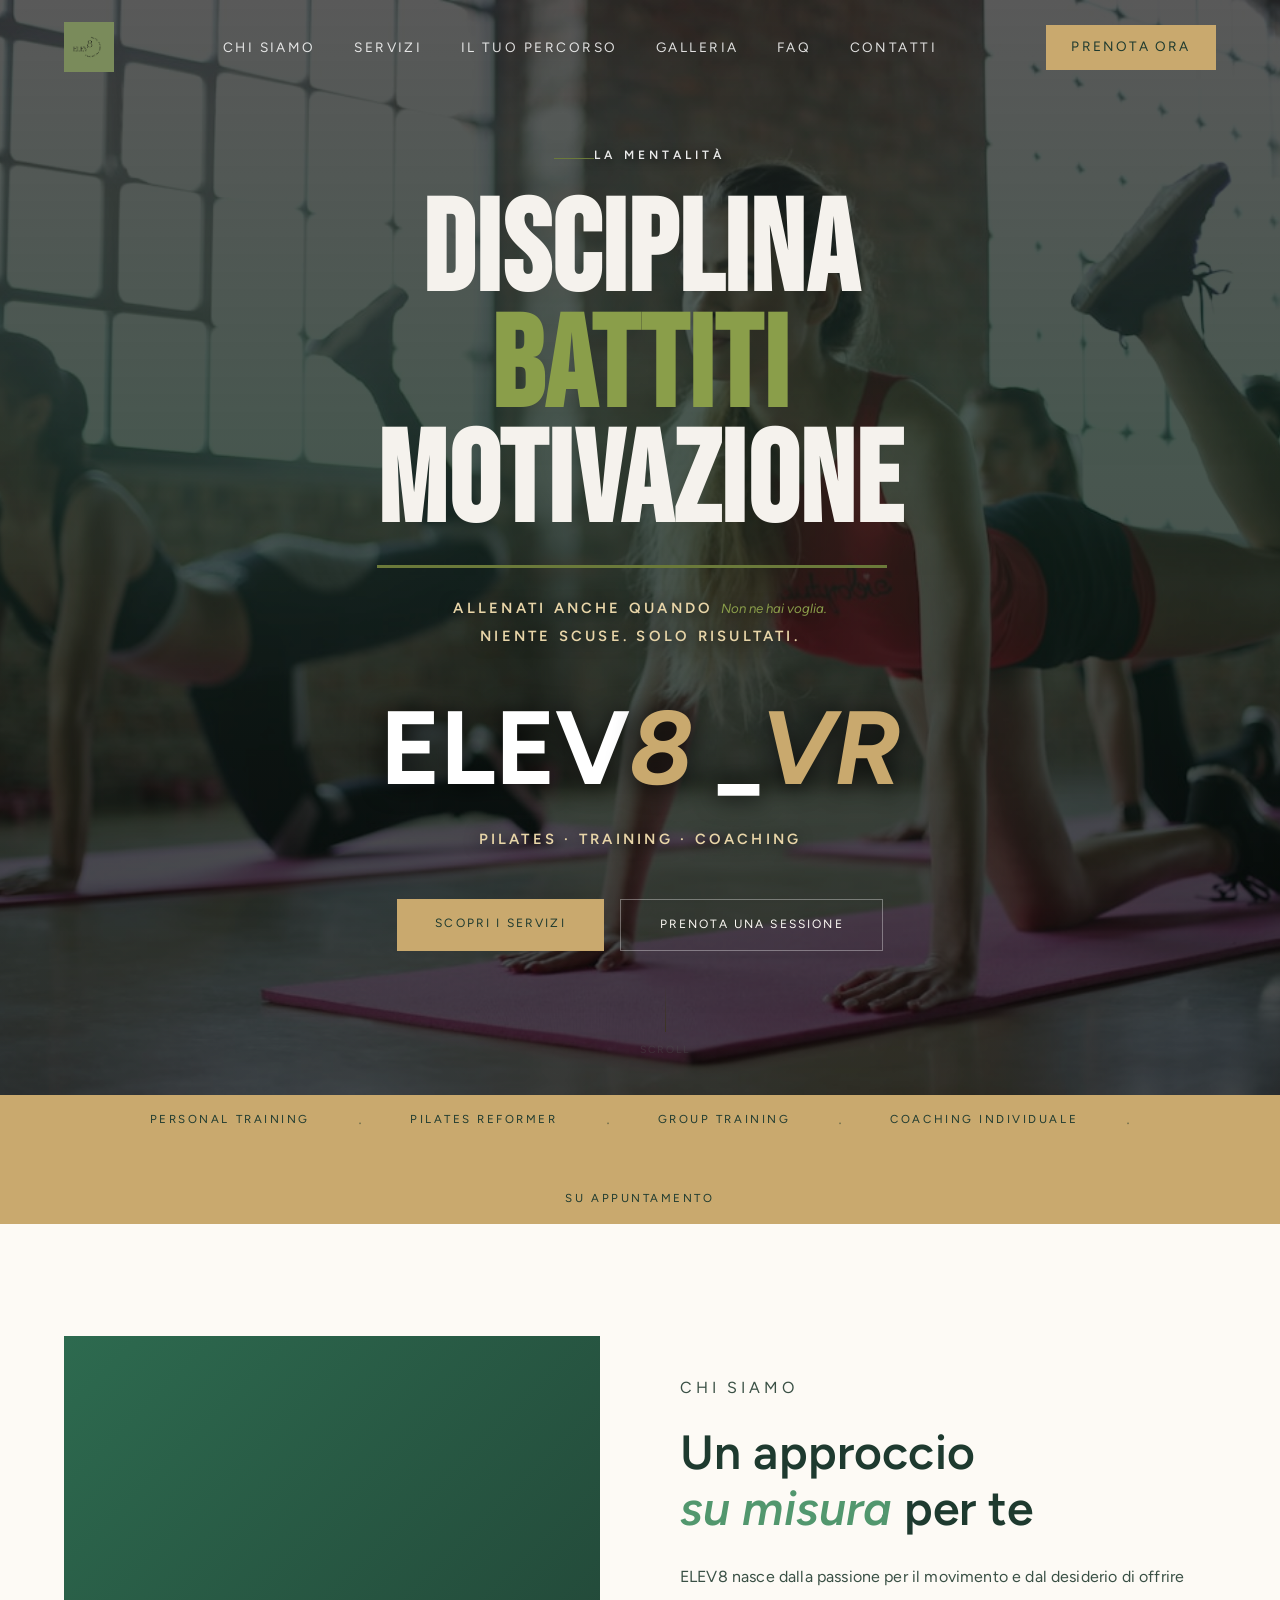
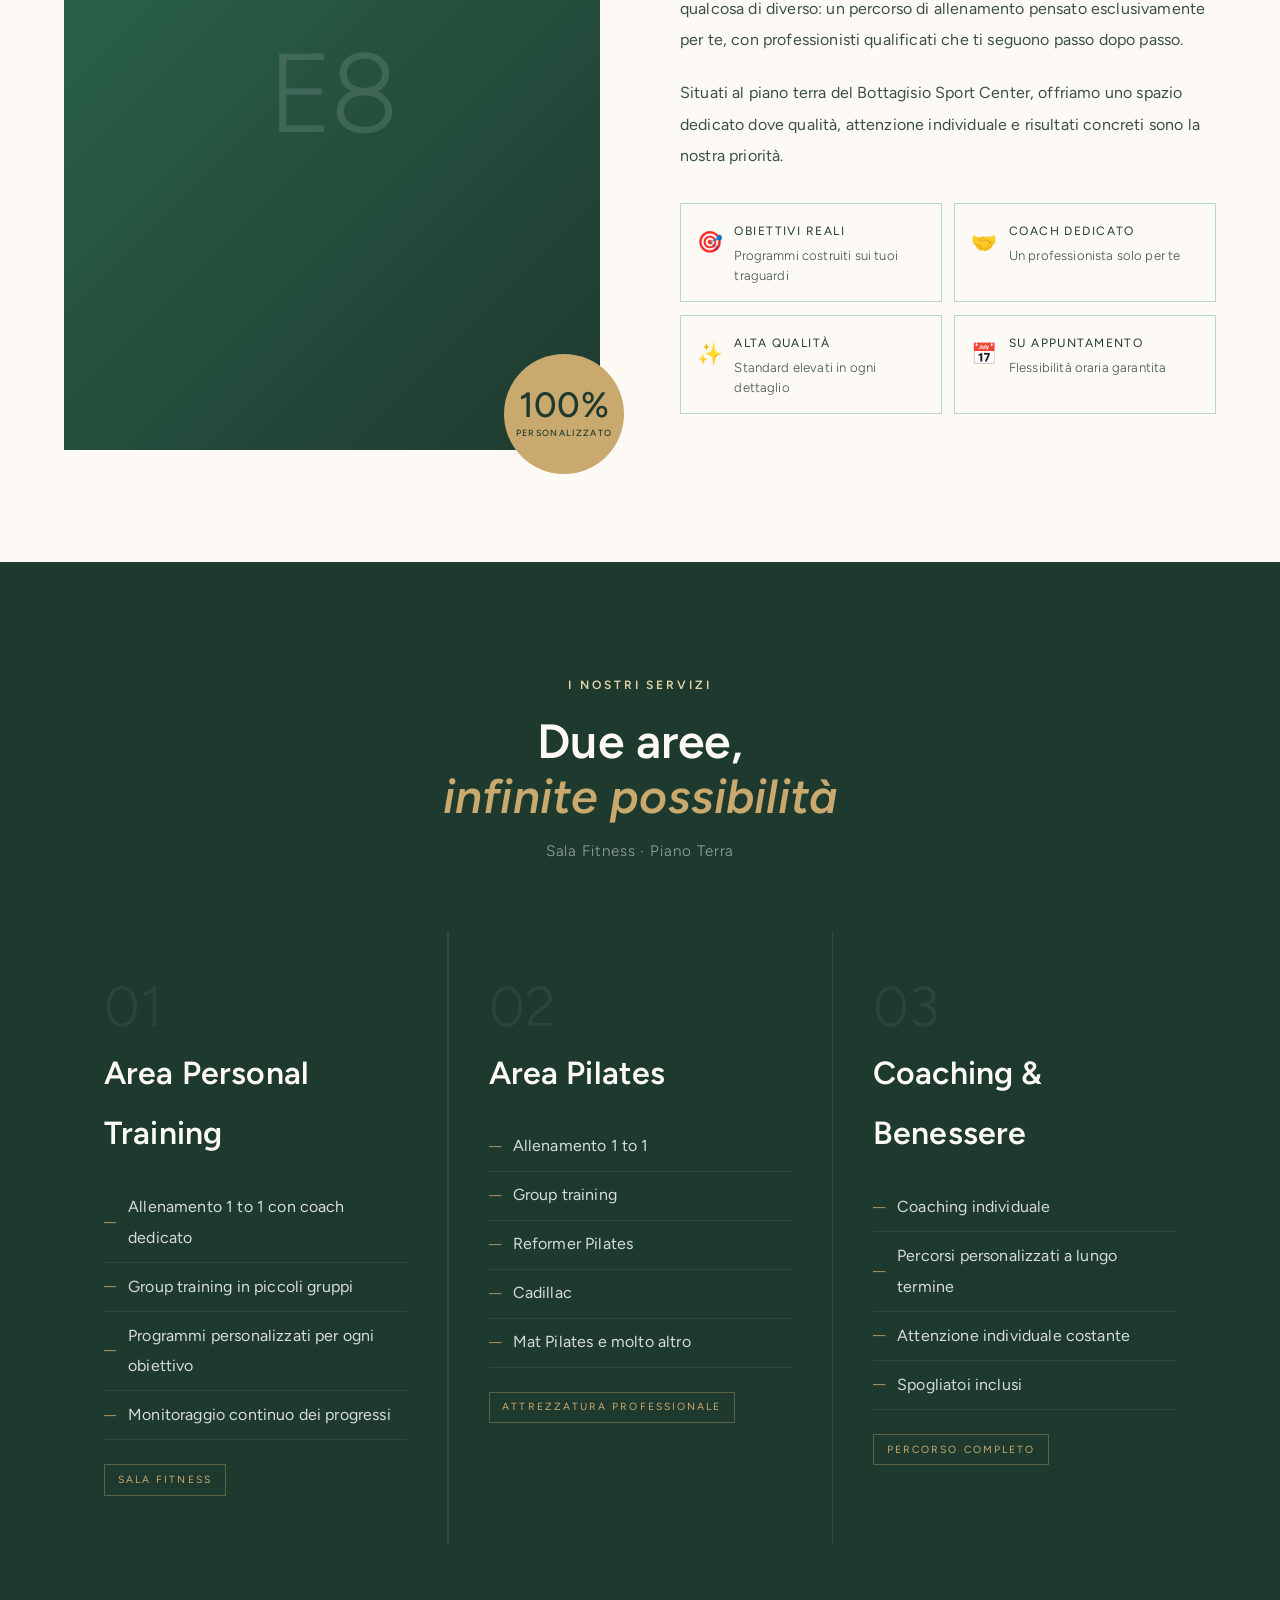
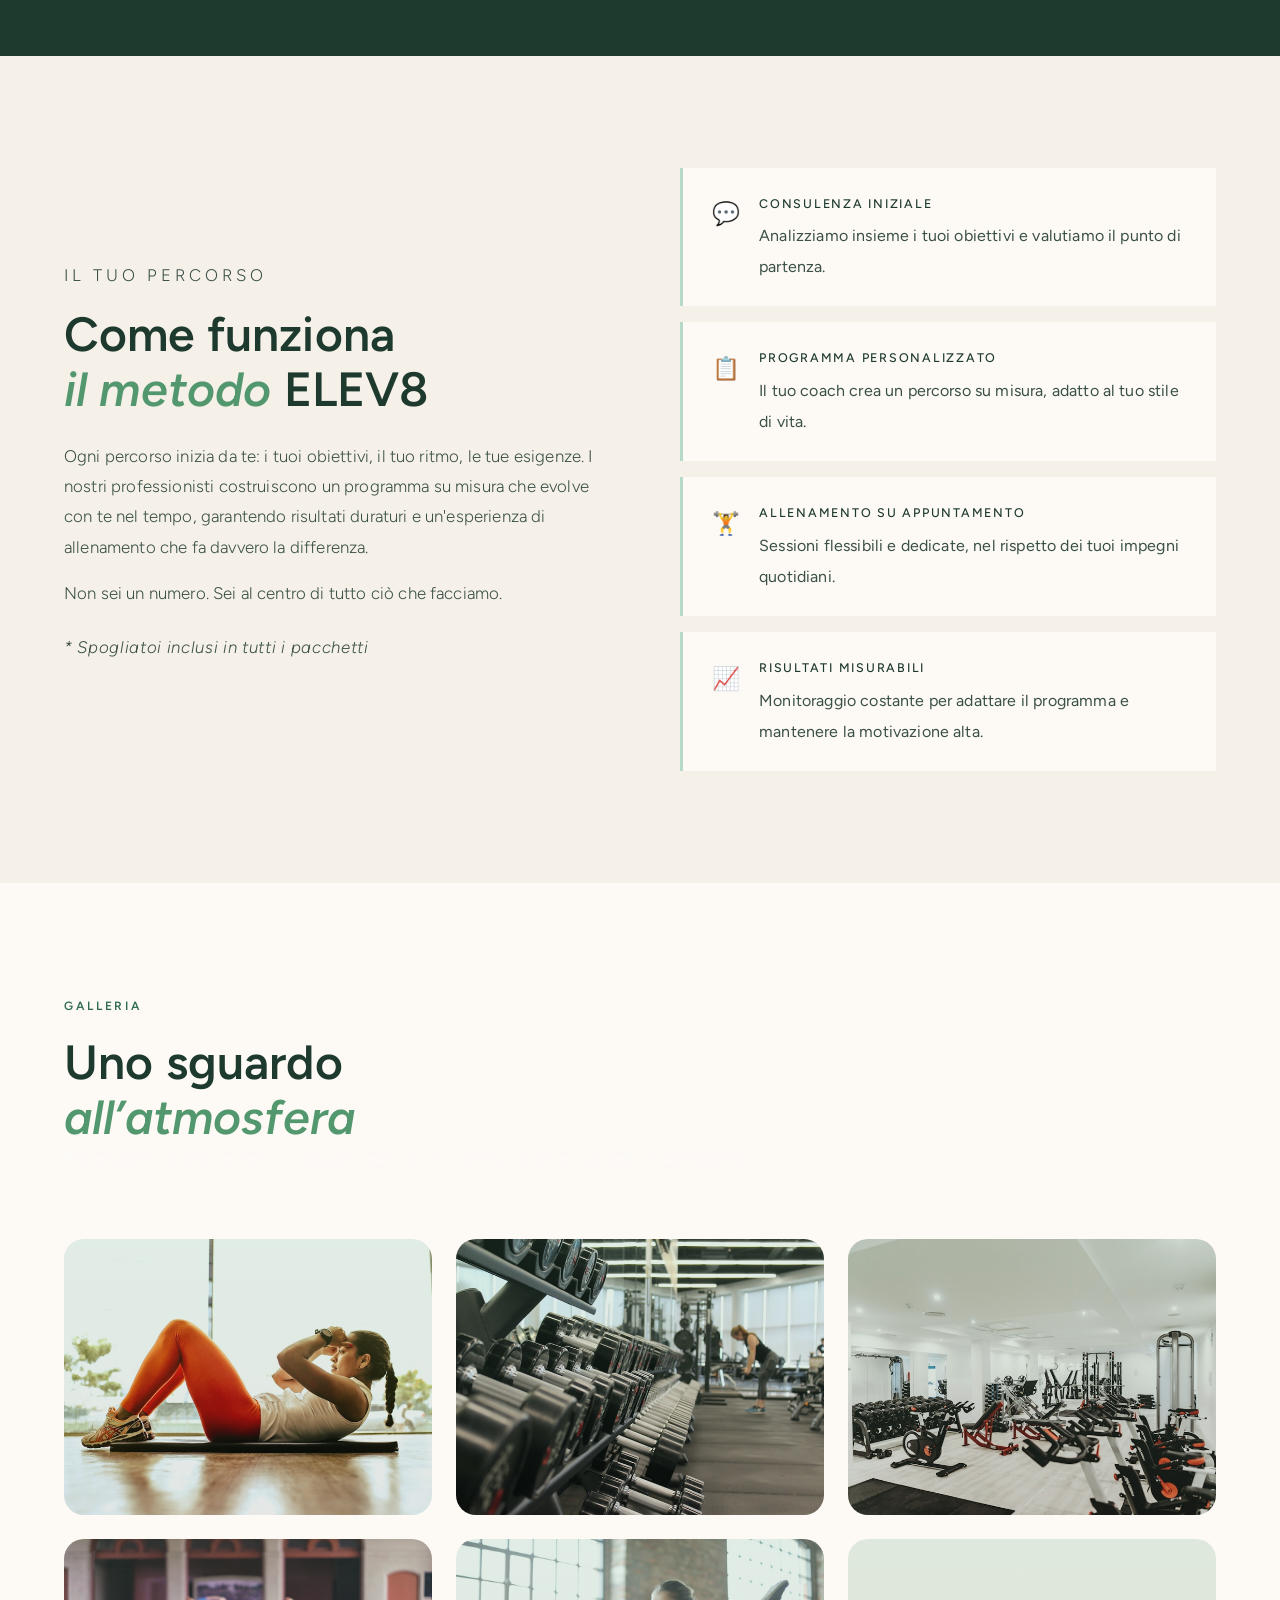
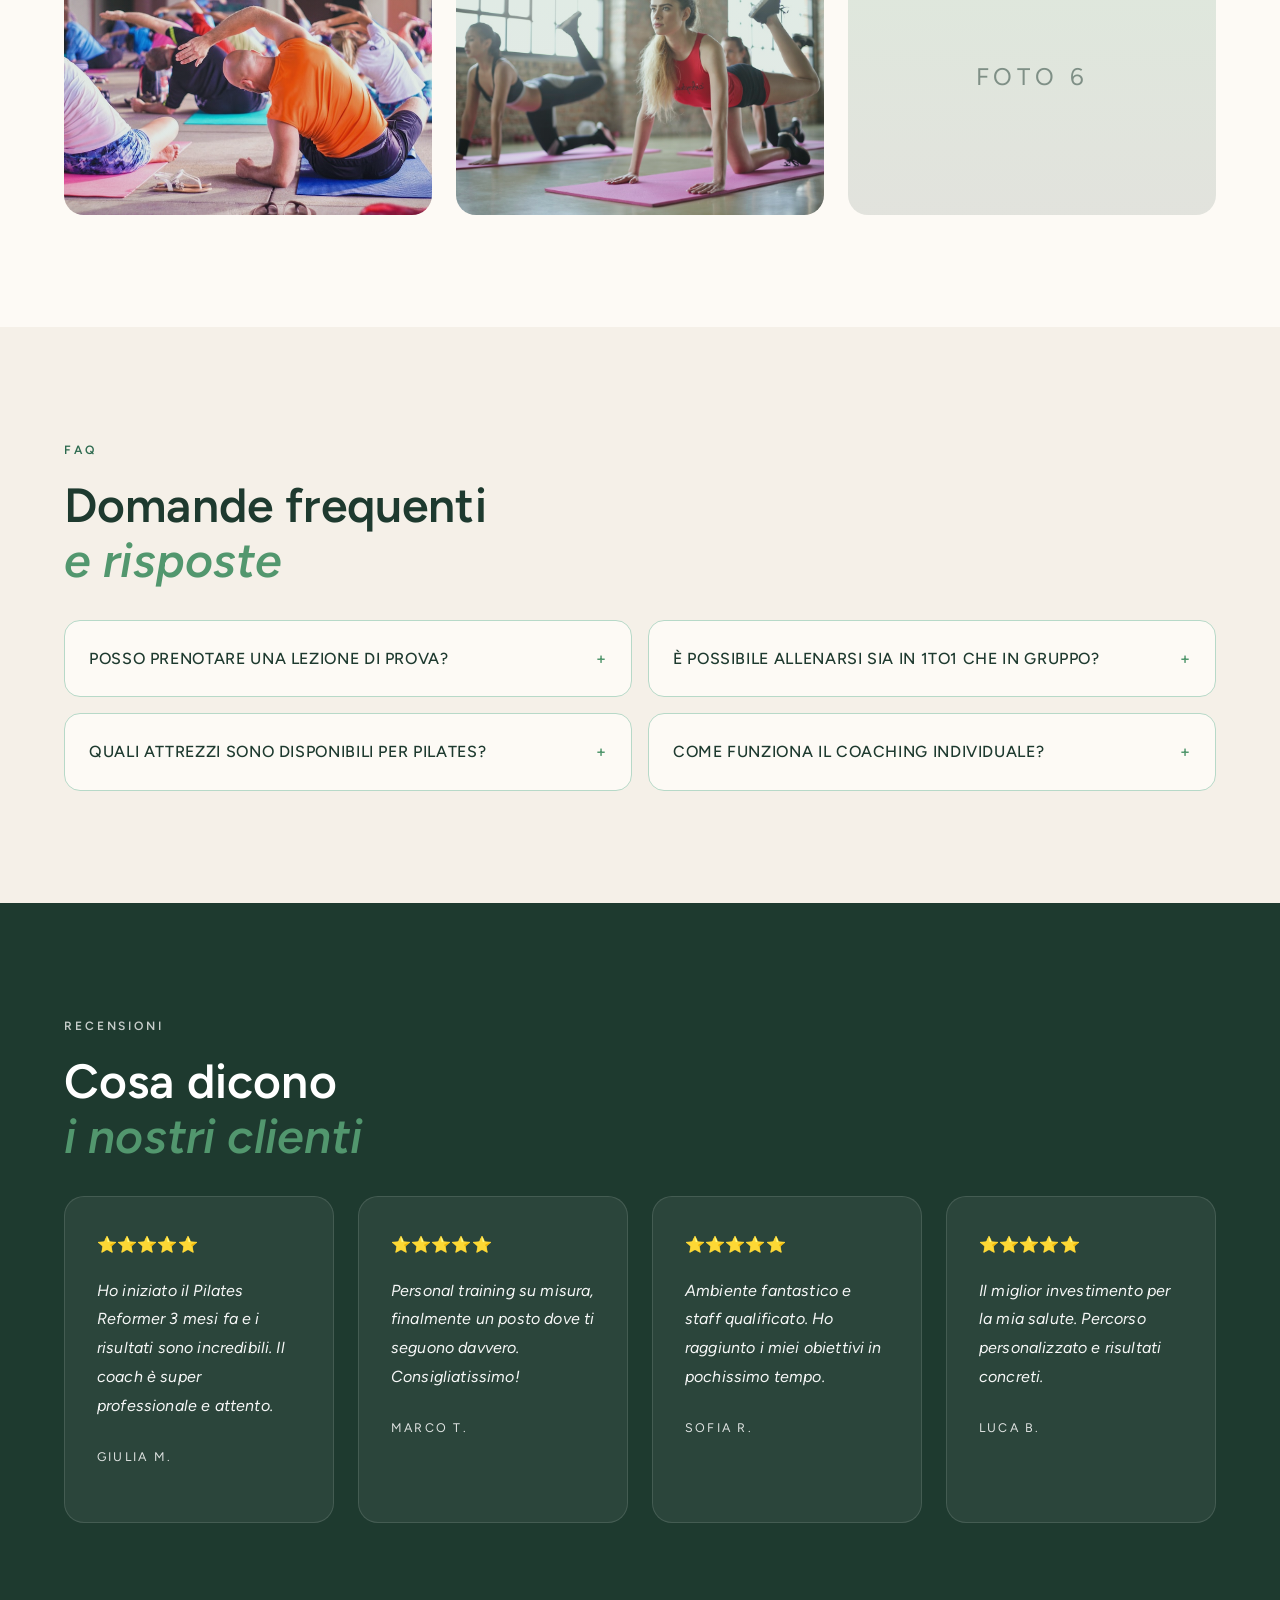
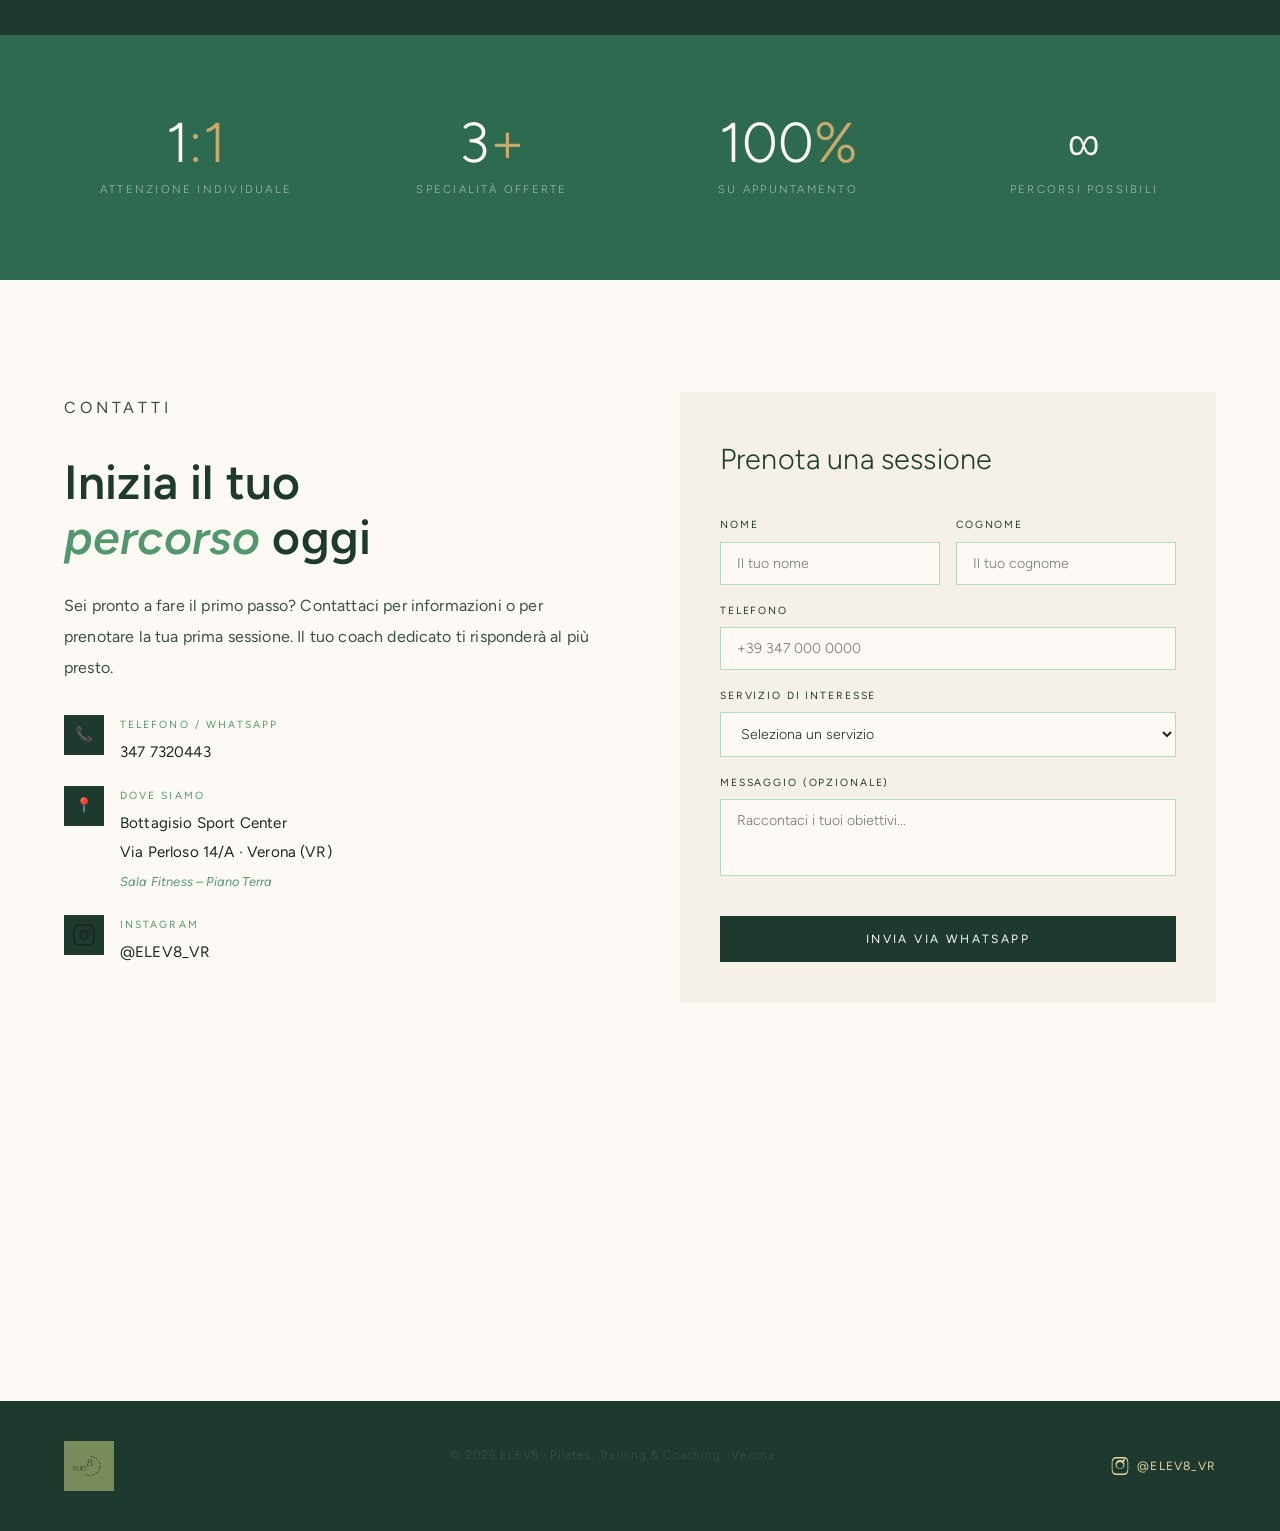
<file: index.html>
<!DOCTYPE html>
<html lang="it">

<head>
    <meta charset="UTF-8" />
    <meta name="viewport" content="width=device-width, initial-scale=1.0" />
    <!-- SEO -->
    <meta name="description"
        content="ELEV8 VR – Pilates, Training e Coaching a Verona. Allena il tuo corpo e la tua mente con sessioni personalizzate.">
    <meta name="keywords" content="pilates Verona, personal trainer Verona, coaching Verona, ELEV8, allenamento Verona">
    <meta name="author" content="ELEV8 VR">

    <!-- Open Graph (for WhatsApp/social previews) -->
    <meta property="og:title" content="ELEV8 | Pilates, Training & Coaching · Verona">
    <meta property="og:description"
        content="Allena il tuo corpo e la tua mente. Sessioni di Pilates, Training e Coaching a Verona.">
    <meta property="og:image" content="images/logo.png">
    <meta property="og:type" content="website">
    <title>ELEV8 – Pilates, Training & Coaching · Verona</title>
    <link rel="preconnect" href="https://fonts.googleapis.com" />
    <link rel="preconnect" href="https://fonts.gstatic.com" crossorigin />
    <link
        href="https://fonts.googleapis.com/css2?family=Bebas+Neue&family=Barlow+Condensed:wght@400;600;700;800&family=Barlow:ital,wght@0,400;1,300&display=swap"
        rel="stylesheet">
    <link
        href="https://fonts.googleapis.com/css2?family=Cairo:wght@300;400;500;600;700&family=Figtree:wght@300;400;500;600;700&display=swap"
        rel="stylesheet" />
    <link rel="stylesheet" href="css/style.css" />
</head>

<body>

    <!-- NAV -->
    <nav id="nav">
        <a href="#hero" class="nav-logo">
            <img src="images/logo.png" alt="ELEV8 Logo" style="height: 50px; width: auto;" />
        </a>
        <ul class="nav-links">
            <li><a href="#about">Chi siamo</a></li>
            <li><a href="#services">Servizi</a></li>
            <li><a href="#percorso">Il tuo percorso</a></li>
            <li><a href="#gallery">Galleria</a></li>
            <li><a href="#faq">FAQ</a></li>
            <li><a href="#contact">Contatti</a></li>
        </ul>
        <a href="https://wa.me/393477320443?text=Ciao!%20Vorrei%20prenotare%20una%20sessione%20con%20ELEV8%20%F0%9F%92%AA"
            class="nav-cta" target="_blank" rel="noreferrer noopener">Prenota ora</a>
    </nav>

    <!-- HERO -->
    <section id="hero">
        <div class="hero-slide active" style="background-image:url('images/hero-bg.jpg')"></div>
        <div class="hero-slide" style="background-image:url('images/training.jpg')"></div>
        <div class="hero-slide" style="background-image:url('images/pilates.jpg')"></div>
        <div class="hero-slide" style="background-image:url('images/gym.jpg')"></div>
        <div class="hero-overlay"></div>
        <div class="hero-content">
            <p class="hero-eyebrow">La mentalità</p>
            <h2 class="hero-headline">
                Disciplina
                <span class="highlight">Battiti</span>
                Motivazione
            </h2>

            <div class="hero-divider"></div>

            <p class="hero-sub">
                Allenati anche quando <span class="em">Non ne hai voglia.</span><br>
                Niente scuse. Solo risultati.
            </p>
            <h1 class="hero-title">ELEV<em>8</em> _<em>VR</em></h1>
            <p class="hero-sub">Pilates · Training · Coaching</p>
            <div class="hero-actions">
                <a href="#services" class="btn-primary">Scopri i servizi</a>
                <a href="https://wa.me/393477320443?text=Ciao!%20Vorrei%20prenotare%20una%20sessione%20con%20ELEV8%20%F0%9F%92%AA"
                    class="btn-ghost" target="_blank" rel="noreferrer noopener">Prenota una sessione</a>
            </div>
        </div>
        <div class="hero-scroll">
            <div class="scroll-line"></div>
            <span>Scroll</span>
        </div>
    </section>

    <!-- STRIP -->
    <div class="strip">
        <span class="strip-item">Personal Training</span>
        <span class="strip-dot">·</span>
        <span class="strip-item">Pilates Reformer</span>
        <span class="strip-dot">·</span>
        <span class="strip-item">Group Training</span>
        <span class="strip-dot">·</span>
        <span class="strip-item">Coaching Individuale</span>
        <span class="strip-dot">·</span>
        <span class="strip-item">Su Appuntamento</span>
    </div>

    <!-- ABOUT -->
    <section id="about">
        <div class="about-visual reveal">
            <div class="about-card">
                <div class="about-card-inner">E8</div>
            </div>
            <div class="about-badge">
                <div class="about-badge-num">100%</div>
                <div class="about-badge-text">Personalizzato</div>
            </div>
        </div>
        <div class="about-text reveal">
            <p class="section-label">Chi siamo</p>
            <h2 class="section-title">Un approccio<br /><em>su misura</em> per te</h2>
            <p>ELEV8 nasce dalla passione per il movimento e dal desiderio di offrire qualcosa di diverso: un percorso
                di allenamento pensato esclusivamente per te, con professionisti qualificati che ti seguono passo dopo
                passo.</p>
            <p>Situati al piano terra del Bottagisio Sport Center, offriamo uno spazio dedicato dove qualità, attenzione
                individuale e risultati concreti sono la nostra priorità.</p>
            <div class="about-pillars">
                <div class="pillar">
                    <span class="pillar-icon">🎯</span>
                    <div>
                        <div class="pillar-name">Obiettivi reali</div>
                        <div class="pillar-desc">Programmi costruiti sui tuoi traguardi</div>
                    </div>
                </div>
                <div class="pillar">
                    <span class="pillar-icon">🤝</span>
                    <div>
                        <div class="pillar-name">Coach dedicato</div>
                        <div class="pillar-desc">Un professionista solo per te</div>
                    </div>
                </div>
                <div class="pillar">
                    <span class="pillar-icon">✨</span>
                    <div>
                        <div class="pillar-name">Alta qualità</div>
                        <div class="pillar-desc">Standard elevati in ogni dettaglio</div>
                    </div>
                </div>
                <div class="pillar">
                    <span class="pillar-icon">📅</span>
                    <div>
                        <div class="pillar-name">Su appuntamento</div>
                        <div class="pillar-desc">Flessibilità oraria garantita</div>
                    </div>
                </div>
            </div>
        </div>
    </section>

    <!-- SERVICES -->
    <section id="services">
        <p class="section-label reveal">I nostri servizi</p>
        <h2 class="section-title reveal">Due aree,<br /><em>infinite possibilità</em></h2>
        <p class="services-sub reveal">Sala Fitness · Piano Terra</p>
        <div class="services-grid reveal">
            <div class="service-card">
                <div class="service-num">01</div>
                <h3 class="service-title">Area Personal Training</h3>
                <ul class="service-list">
                    <li>Allenamento 1 to 1 con coach dedicato</li>
                    <li>Group training in piccoli gruppi</li>
                    <li>Programmi personalizzati per ogni obiettivo</li>
                    <li>Monitoraggio continuo dei progressi</li>
                </ul>
                <span class="service-tag">Sala Fitness</span>
            </div>
            <div class="service-card">
                <div class="service-num">02</div>
                <h3 class="service-title">Area Pilates</h3>
                <ul class="service-list">
                    <li>Allenamento 1 to 1</li>
                    <li>Group training</li>
                    <li>Reformer Pilates</li>
                    <li>Cadillac</li>
                    <li>Mat Pilates e molto altro</li>
                </ul>
                <span class="service-tag">Attrezzatura Professionale</span>
            </div>
            <div class="service-card">
                <div class="service-num">03</div>
                <h3 class="service-title">Coaching & Benessere</h3>
                <ul class="service-list">
                    <li>Coaching individuale</li>
                    <li>Percorsi personalizzati a lungo termine</li>
                    <li>Attenzione individuale costante</li>
                    <li>Spogliatoi inclusi</li>
                </ul>
                <span class="service-tag">Percorso Completo</span>
            </div>
        </div>
    </section>

    <!-- PERCORSO -->
    <section id="percorso">
        <div class="percorso-intro reveal">
            <p class="section-label">Il tuo percorso</p>
            <h2 class="section-title">Come funziona<br /><em>il metodo</em> ELEV8</h2>
            <p>Ogni percorso inizia da te: i tuoi obiettivi, il tuo ritmo, le tue esigenze. I nostri professionisti
                costruiscono un programma su misura che evolve con te nel tempo, garantendo risultati duraturi e
                un'esperienza di allenamento che fa davvero la differenza.</p>
            <p>Non sei un numero. Sei al centro di tutto ciò che facciamo.</p>
            <p class="percorso-note">* Spogliatoi inclusi in tutti i pacchetti</p>
        </div>
        <div class="percorso-cards reveal">
            <div class="pcard">
                <span class="pcard-icon">💬</span>
                <div>
                    <div class="pcard-title">Consulenza iniziale</div>
                    <div class="pcard-desc">Analizziamo insieme i tuoi obiettivi e valutiamo il punto di partenza.</div>
                </div>
            </div>
            <div class="pcard">
                <span class="pcard-icon">📋</span>
                <div>
                    <div class="pcard-title">Programma personalizzato</div>
                    <div class="pcard-desc">Il tuo coach crea un percorso su misura, adatto al tuo stile di vita.</div>
                </div>
            </div>
            <div class="pcard">
                <span class="pcard-icon">🏋️</span>
                <div>
                    <div class="pcard-title">Allenamento su appuntamento</div>
                    <div class="pcard-desc">Sessioni flessibili e dedicate, nel rispetto dei tuoi impegni quotidiani.
                    </div>
                </div>
            </div>
            <div class="pcard">
                <span class="pcard-icon">📈</span>
                <div>
                    <div class="pcard-title">Risultati misurabili</div>
                    <div class="pcard-desc">Monitoraggio costante per adattare il programma e mantenere la motivazione
                        alta.</div>
                </div>
            </div>
        </div>
    </section>

    <!-- GALLERY -->
    <section id="gallery">
        <p class="section-label reveal">Galleria</p>
        <h2 class="section-title reveal">Uno sguardo<br /><em>all’atmosfera</em></h2>
        <p class="services-sub reveal">Placeholder pronto per le tue immagini reali: studio, attrezzature e momenti di
            allenamento.</p>
        <div class="gallery-grid reveal">
            <article class="gallery-item gallery-item--1">
                <div class="gallery-media"></div>
            </article>
            <article class="gallery-item gallery-item--2">
                <div class="gallery-media"></div>
            </article>
            <article class="gallery-item gallery-item--3">
                <div class="gallery-media"></div>
            </article>
            <article class="gallery-item gallery-item--4">
                <div class="gallery-media"></div>
            </article>
            <article class="gallery-item gallery-item--5">
                <div class="gallery-media"></div>
            </article>
            <article class="gallery-item">
                <div class="gallery-media">Foto 6</div>
            </article>
        </div>
    </section>

    <!-- FAQ -->
    <section id="faq">
        <p class="section-label reveal">FAQ</p>
        <h2 class="section-title reveal">Domande frequenti<br /><em>e risposte</em></h2>
        <div class="faq-grid reveal">
            <details class="faq-item">
                <summary>Posso prenotare una lezione di prova?</summary>
                <p>Sì: offriamo la possibilità di una prima sessione personalizzata, per conoscere il tuo corpo e
                    scegliere il percorso ideale.</p>
            </details>
            <details class="faq-item">
                <summary>È possibile allenarsi sia in 1to1 che in gruppo?</summary>
                <p>Assolutamente. Creiamo combinazioni flessibili con sessioni private e piccoli gruppi, in base al tuo
                    obiettivo.</p>
            </details>
            <details class="faq-item">
                <summary>Quali attrezzi sono disponibili per Pilates?</summary>
                <p>Disponiamo di Reformer, Cadillac e attrezzature per Mat Pilates, in uno spazio studiato per
                    allenamenti eleganti e sicuri.</p>
            </details>
            <details class="faq-item">
                <summary>Come funziona il coaching individuale?</summary>
                <p>Il coaching include valutazione iniziale, piano personalizzato e aggiornamenti regolari per mantenere
                    concentrazione e progressi.</p>
            </details>
        </div>
    </section>

    <!-- REVIEWS -->
    <section id="reviews">
        <p class="section-label reveal">Recensioni</p>
        <h2 class="section-title reveal">Cosa dicono<br /><em>i nostri clienti</em></h2>
        <div class="reviews-grid reveal">
            <article class="review-card">
                <p class="review-stars">⭐⭐⭐⭐⭐</p>
                <p class="review-quote">Ho iniziato il Pilates Reformer 3 mesi fa e i risultati sono incredibili. Il
                    coach è super professionale e attento.</p>
                <p class="review-name">Giulia M.</p>
            </article>
            <article class="review-card">
                <p class="review-stars">⭐⭐⭐⭐⭐</p>
                <p class="review-quote">Personal training su misura, finalmente un posto dove ti seguono davvero.
                    Consigliatissimo!</p>
                <p class="review-name">Marco T.</p>
            </article>
            <article class="review-card">
                <p class="review-stars">⭐⭐⭐⭐⭐</p>
                <p class="review-quote">Ambiente fantastico e staff qualificato. Ho raggiunto i miei obiettivi in
                    pochissimo tempo.</p>
                <p class="review-name">Sofia R.</p>
            </article>
            <article class="review-card">
                <p class="review-stars">⭐⭐⭐⭐⭐</p>
                <p class="review-quote">Il miglior investimento per la mia salute. Percorso personalizzato e risultati
                    concreti.</p>
                <p class="review-name">Luca B.</p>
            </article>
        </div>
    </section>

    <!-- STATS -->
    <div id="stats">
        <div class="reveal">
            <div class="stat-num">1<span>:1</span></div>
            <div class="stat-label">Attenzione individuale</div>
        </div>
        <div class="reveal">
            <div class="stat-num">3<span>+</span></div>
            <div class="stat-label">Specialità offerte</div>
        </div>
        <div class="reveal">
            <div class="stat-num">100<span>%</span></div>
            <div class="stat-label">Su appuntamento</div>
        </div>
        <div class="reveal">
            <div class="stat-num">∞</div>
            <div class="stat-label">Percorsi possibili</div>
        </div>
    </div>

    <!-- CONTACT -->
    <section id="contact">
        <div class="contact-left reveal">
            <p class="section-label">Contatti</p>
            <h2 class="section-title">Inizia il tuo<br /><em>percorso</em> oggi</h2>
            <p>Sei pronto a fare il primo passo? Contattaci per informazioni o per prenotare la tua prima sessione. Il
                tuo coach dedicato ti risponderà al più presto.</p>
            <div class="contact-details">
                <div class="contact-item">
                    <div class="contact-icon">📞</div>
                    <div>
                        <div class="contact-info-label">Telefono / WhatsApp</div>
                        <div class="contact-info-val"><a href="https://wa.me/393477320443" target="_blank"
                                rel="noreferrer noopener">347 7320443</a></div>
                    </div>
                </div>
                <div class="contact-item">
                    <div class="contact-icon">📍</div>
                    <div>
                        <div class="contact-info-label">Dove siamo</div>
                        <div class="contact-info-val">
                            Bottagisio Sport Center<br />
                            Via Perloso 14/A · Verona (VR)<br />
                            <em style="font-size:.8rem; color:var(--green-sage);">Sala Fitness – Piano Terra</em>
                        </div>
                    </div>
                </div>
                <div class="contact-item">
                    <div class="contact-icon">
                        <svg xmlns="http://www.w3.org/2000/svg" width="24" height="24" viewBox="0 0 24 24" fill="none"
                            stroke="currentColor" stroke-width="1.8" stroke-linecap="round" stroke-linejoin="round">
                            <rect x="2" y="2" width="20" height="20" rx="5" ry="5" />
                            <circle cx="12" cy="12" r="4" />
                            <circle cx="17.5" cy="6.5" r="1" fill="currentColor" stroke="none" />
                        </svg>
                    </div>
                    <div>
                        <div class="contact-info-label">Instagram</div>
                        <div class="contact-info-val"><a href="https://instagram.com/elev8_vr"
                                target="_blank">@ELEV8_VR</a></div>
                    </div>
                </div>
            </div>
            <div class="contact-map">
                <iframe class="map-frame"
                    src="https://www.google.com/maps?q=Bottagisio+Sport+Center+Via+Perloso+14A+Verona&output=embed"
                    allowfullscreen="" loading="lazy" referrerpolicy="no-referrer-when-downgrade"></iframe>
            </div>
        </div>

        <div class="contact-form reveal">
            <h3>Prenota una sessione</h3>
            <div class="form-row">
                <div class="form-group">
                    <label for="nome">Nome</label>
                    <input type="text" id="nome" placeholder="Il tuo nome" />
                </div>
                <div class="form-group">
                    <label for="cognome">Cognome</label>
                    <input type="text" id="cognome" placeholder="Il tuo cognome" />
                </div>
            </div>
            <div class="form-group" style="margin-bottom:1rem">
                <label for="tel">Telefono</label>
                <input type="tel" id="tel" placeholder="+39 347 000 0000" />
            </div>
            <div class="form-group" style="margin-bottom:1rem">
                <label for="servizio">Servizio di interesse</label>
                <select id="servizio">
                    <option value="">Seleziona un servizio</option>
                    <option>Personal Training 1 to 1</option>
                    <option>Group Training</option>
                    <option>Pilates Reformer</option>
                    <option>Cadillac</option>
                    <option>Mat Pilates</option>
                    <option>Coaching individuale</option>
                </select>
            </div>
            <div class="form-group" style="margin-bottom:1rem">
                <label for="msg">Messaggio (opzionale)</label>
                <textarea id="msg" rows="3" placeholder="Raccontaci i tuoi obiettivi..."></textarea>
            </div>
            <button class="form-submit" type="button" onclick="handleSubmit()">Invia via WhatsApp</button>
        </div>
    </section>

    <!-- FOOTER -->
    <footer>
        <div class="footer-logo">
            <img src="images/logo.png" alt="ELEV8 Logo" style="height: 50px; width: auto;" />
        </div>
        <p>© 2026 ELEV8 · Pilates, Training & Coaching · Verona</p>
        <a href="https://instagram.com/elev8_vr" target="_blank" class="footer-ig">
            <svg width="18" height="18" viewBox="0 0 24 24" fill="none" xmlns="http://www.w3.org/2000/svg"
                aria-hidden="true">
                <path
                    d="M7 2C4.23858 2 2 4.23858 2 7V17C2 19.7614 4.23858 22 7 22H17C19.7614 22 22 19.7614 22 17V7C22 4.23858 19.7614 2 17 2H7ZM7 0H17C20.3137 0 23 2.68629 23 6V18C23 21.3137 20.3137 24 17 24H7C3.68629 24 1 21.3137 1 18V6C1 2.68629 3.68629 0 7 0ZM12 6.5C9.51472 6.5 7.5 8.51472 7.5 11C7.5 13.4853 9.51472 15.5 12 15.5C14.4853 15.5 16.5 13.4853 16.5 11C16.5 8.51472 14.4853 6.5 12 6.5ZM12 4C15.3137 4 18 6.68629 18 10C18 13.3137 15.3137 16 12 16C8.68629 16 6 13.3137 6 10C6 6.68629 8.68629 4 12 4ZM18.5 4.5C18.5 5.32843 17.8284 6 17 6C16.1716 6 15.5 5.32843 15.5 4.5C15.5 3.67157 16.1716 3 17 3C17.8284 3 18.5 3.67157 18.5 4.5Z"
                    fill="currentColor" />
            </svg>
            @ELEV8_VR
        </a>
    </footer>
    <a href="#hero" class="back-to-top">
        <svg xmlns="http://www.w3.org/2000/svg" width="20" height="20" viewBox="0 0 24 24" fill="none"
            stroke="currentColor" stroke-width="2.5" stroke-linecap="round" stroke-linejoin="round">
            <polyline points="18 15 12 9 6 15" />
        </svg>
    </a>

    <script src="js/main.js"></script>
</body>

</html>
</file>
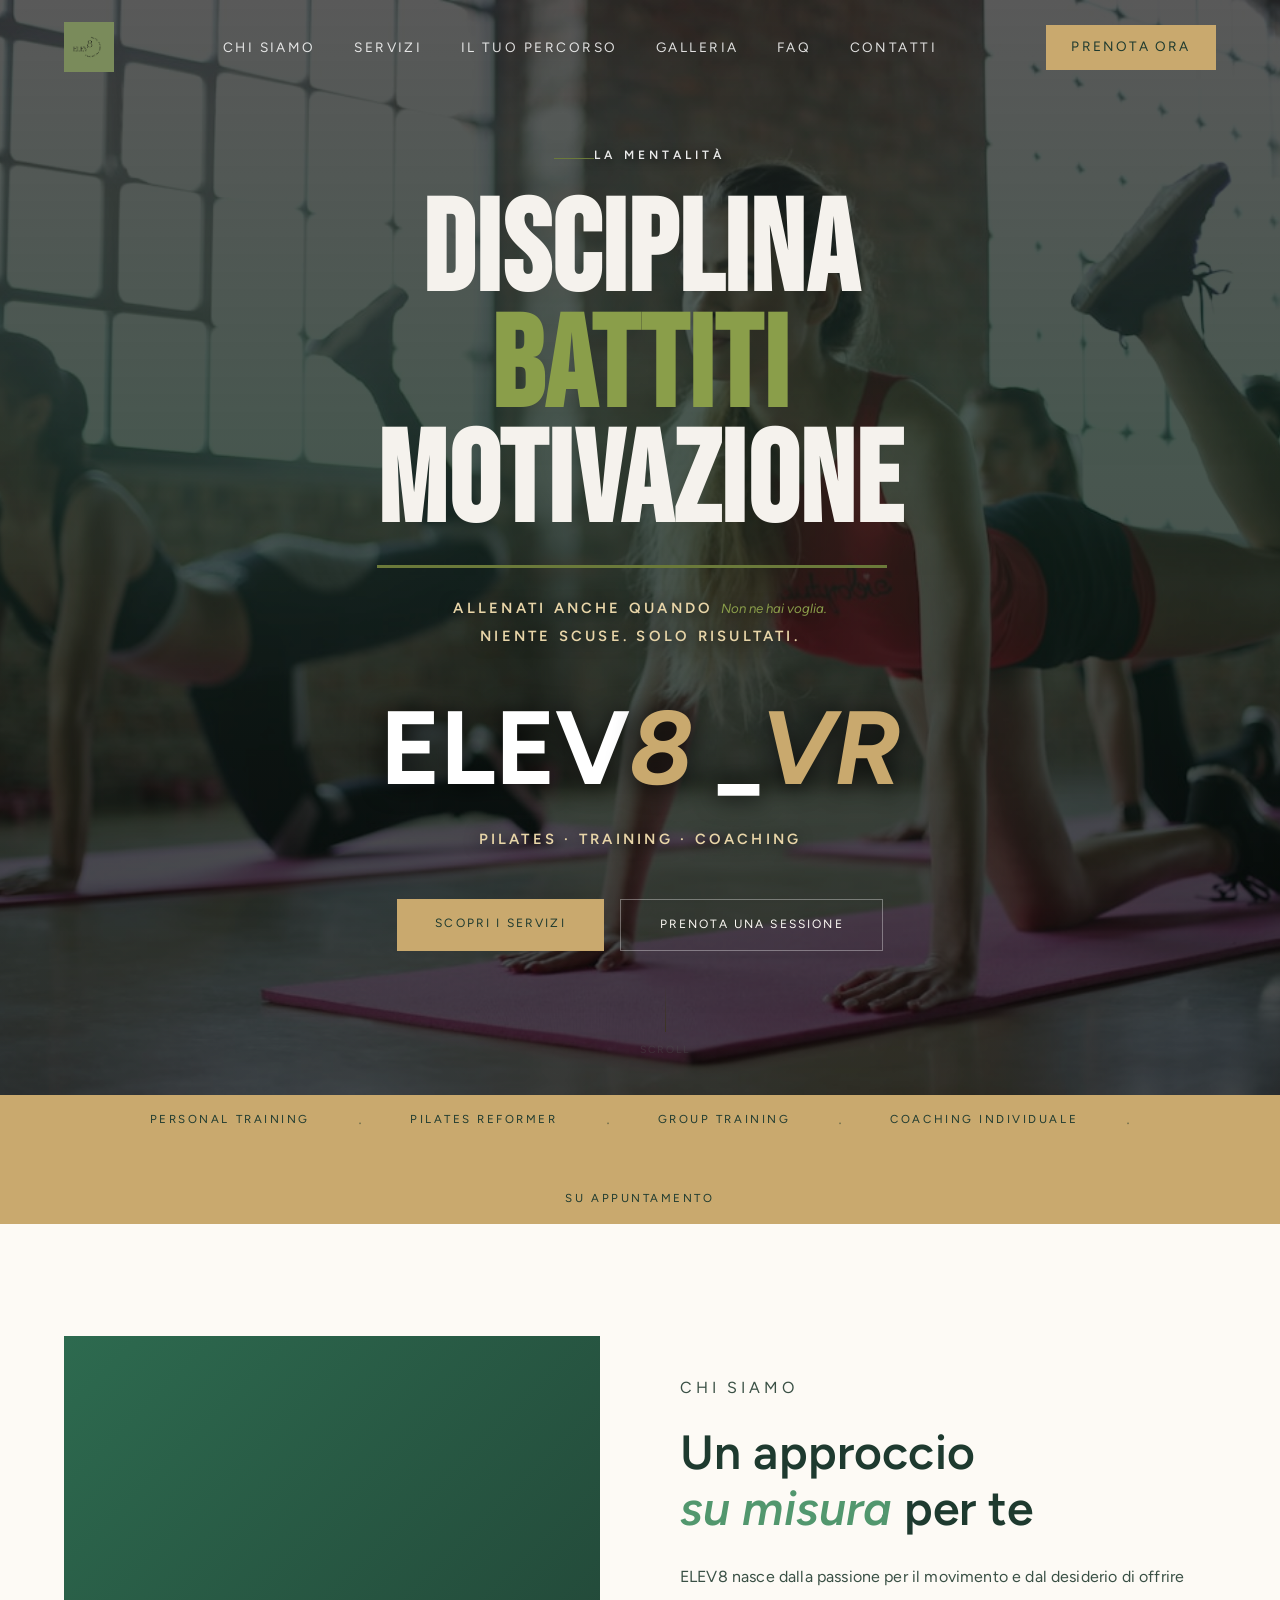
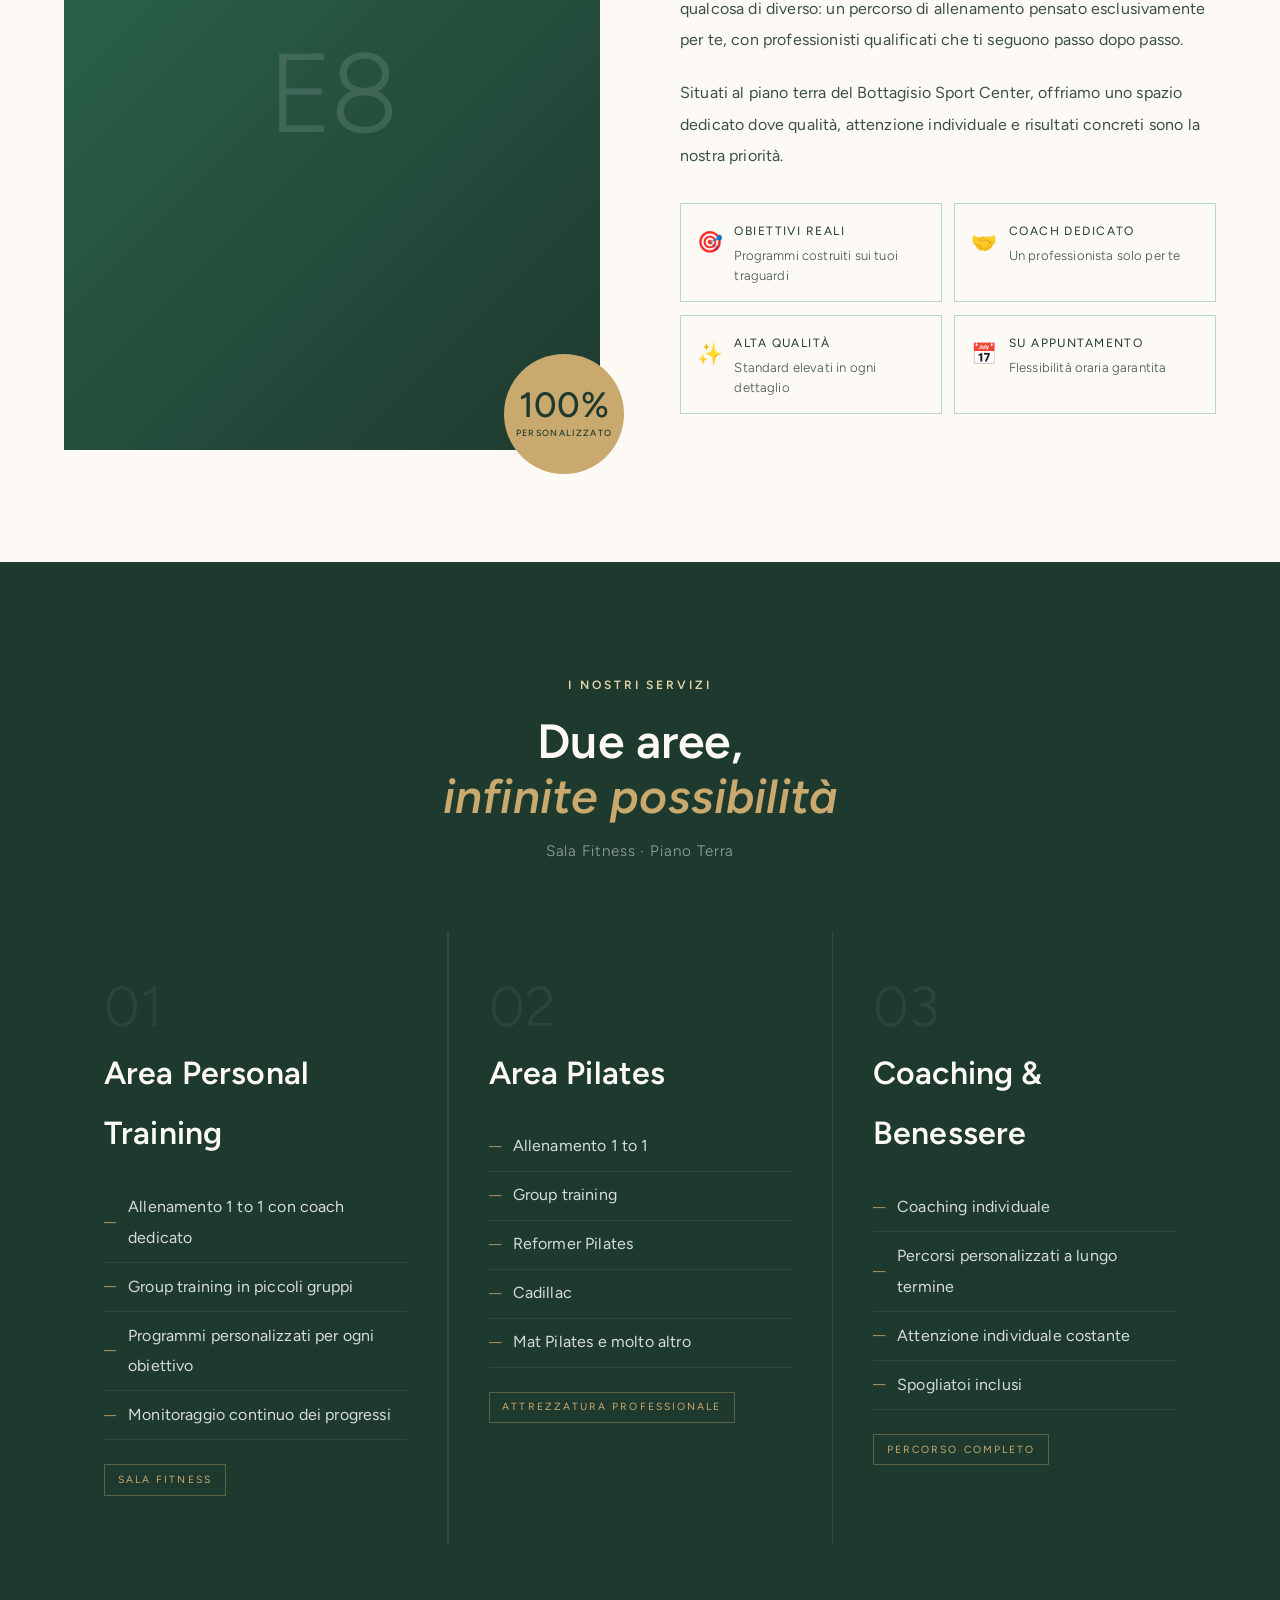
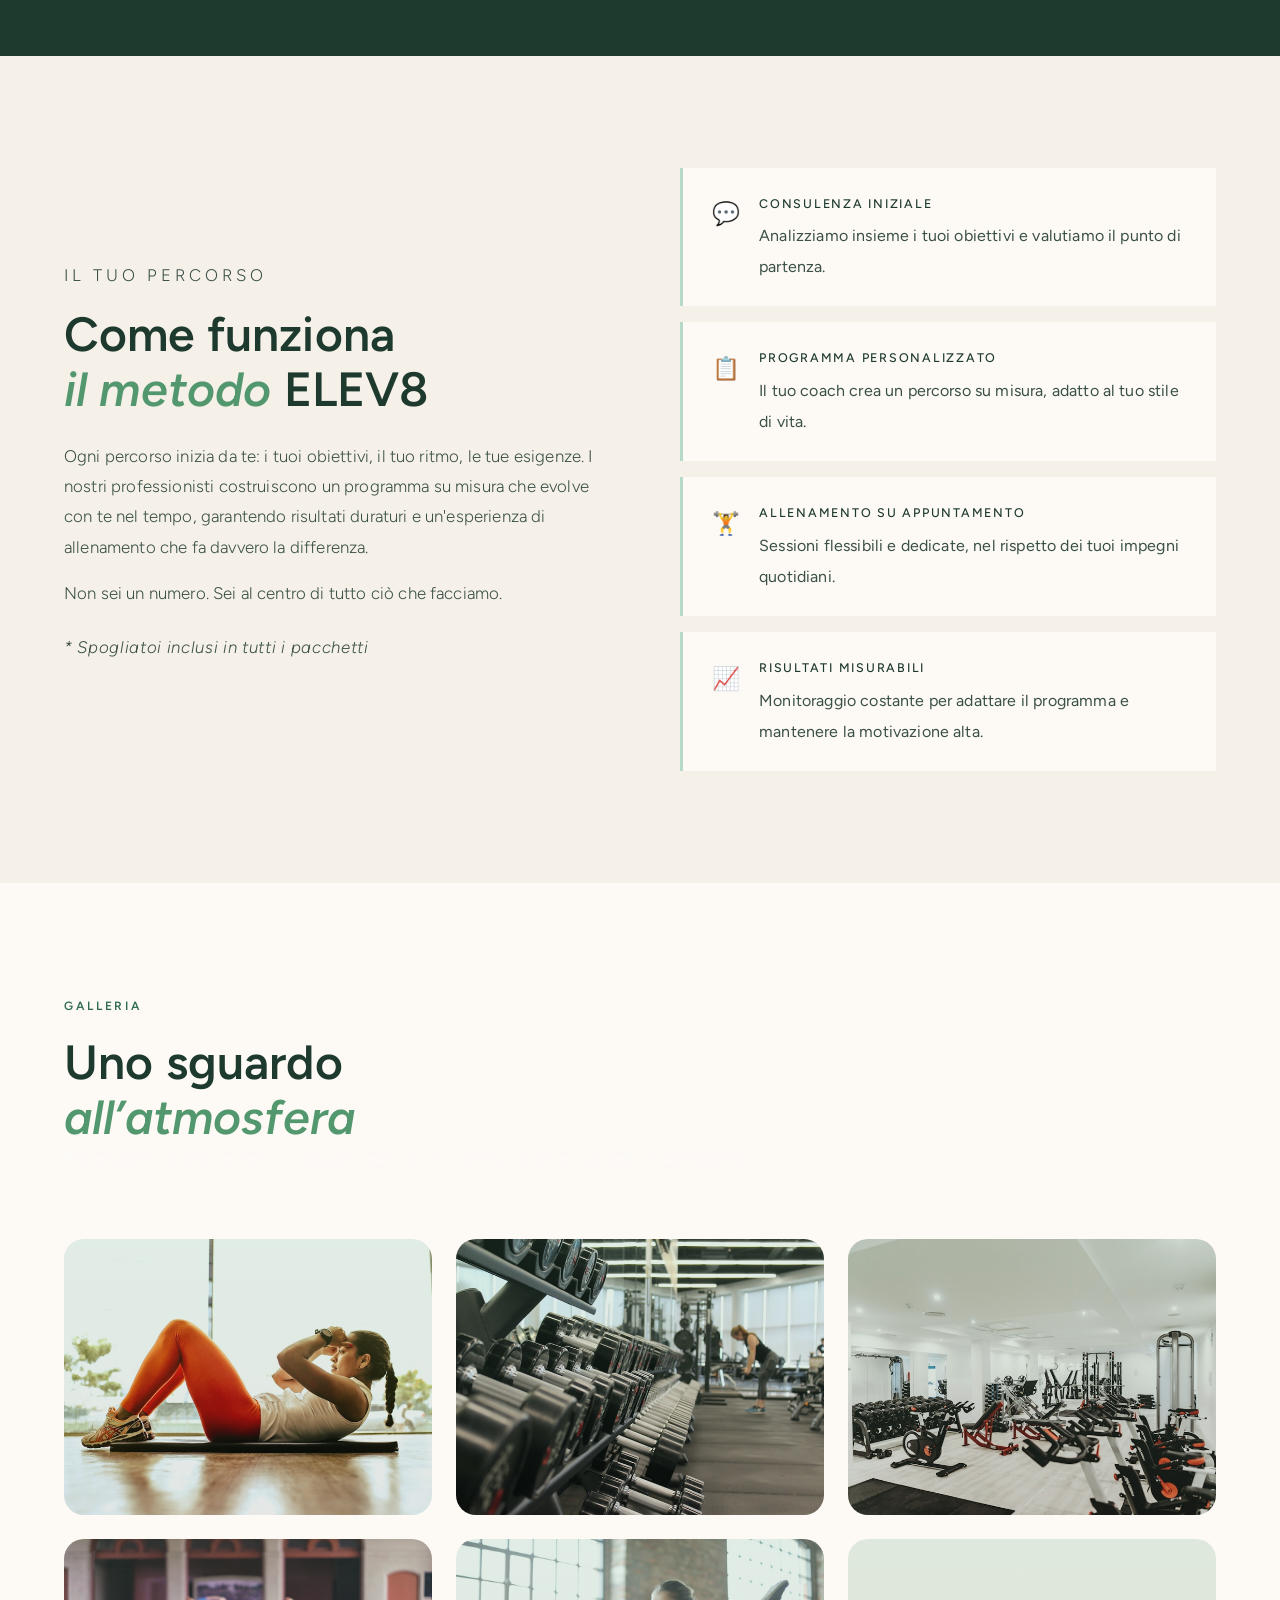
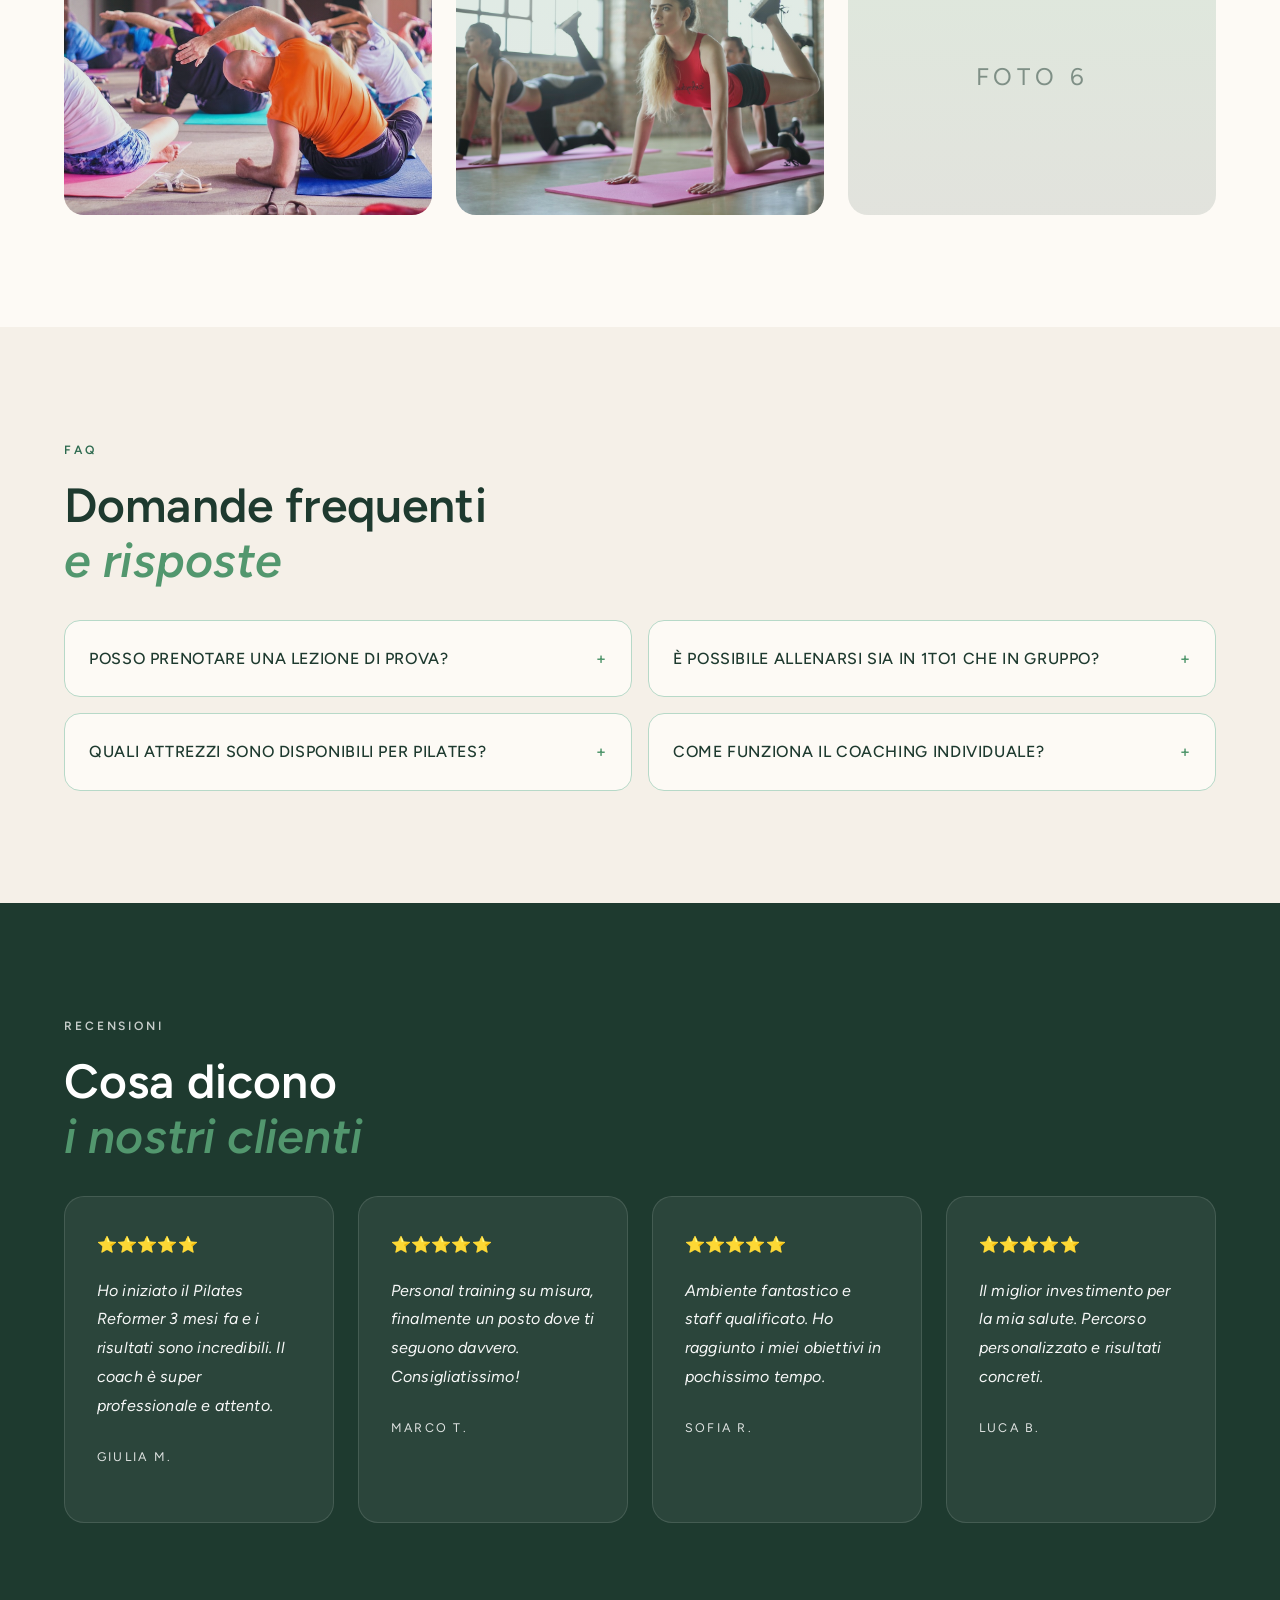
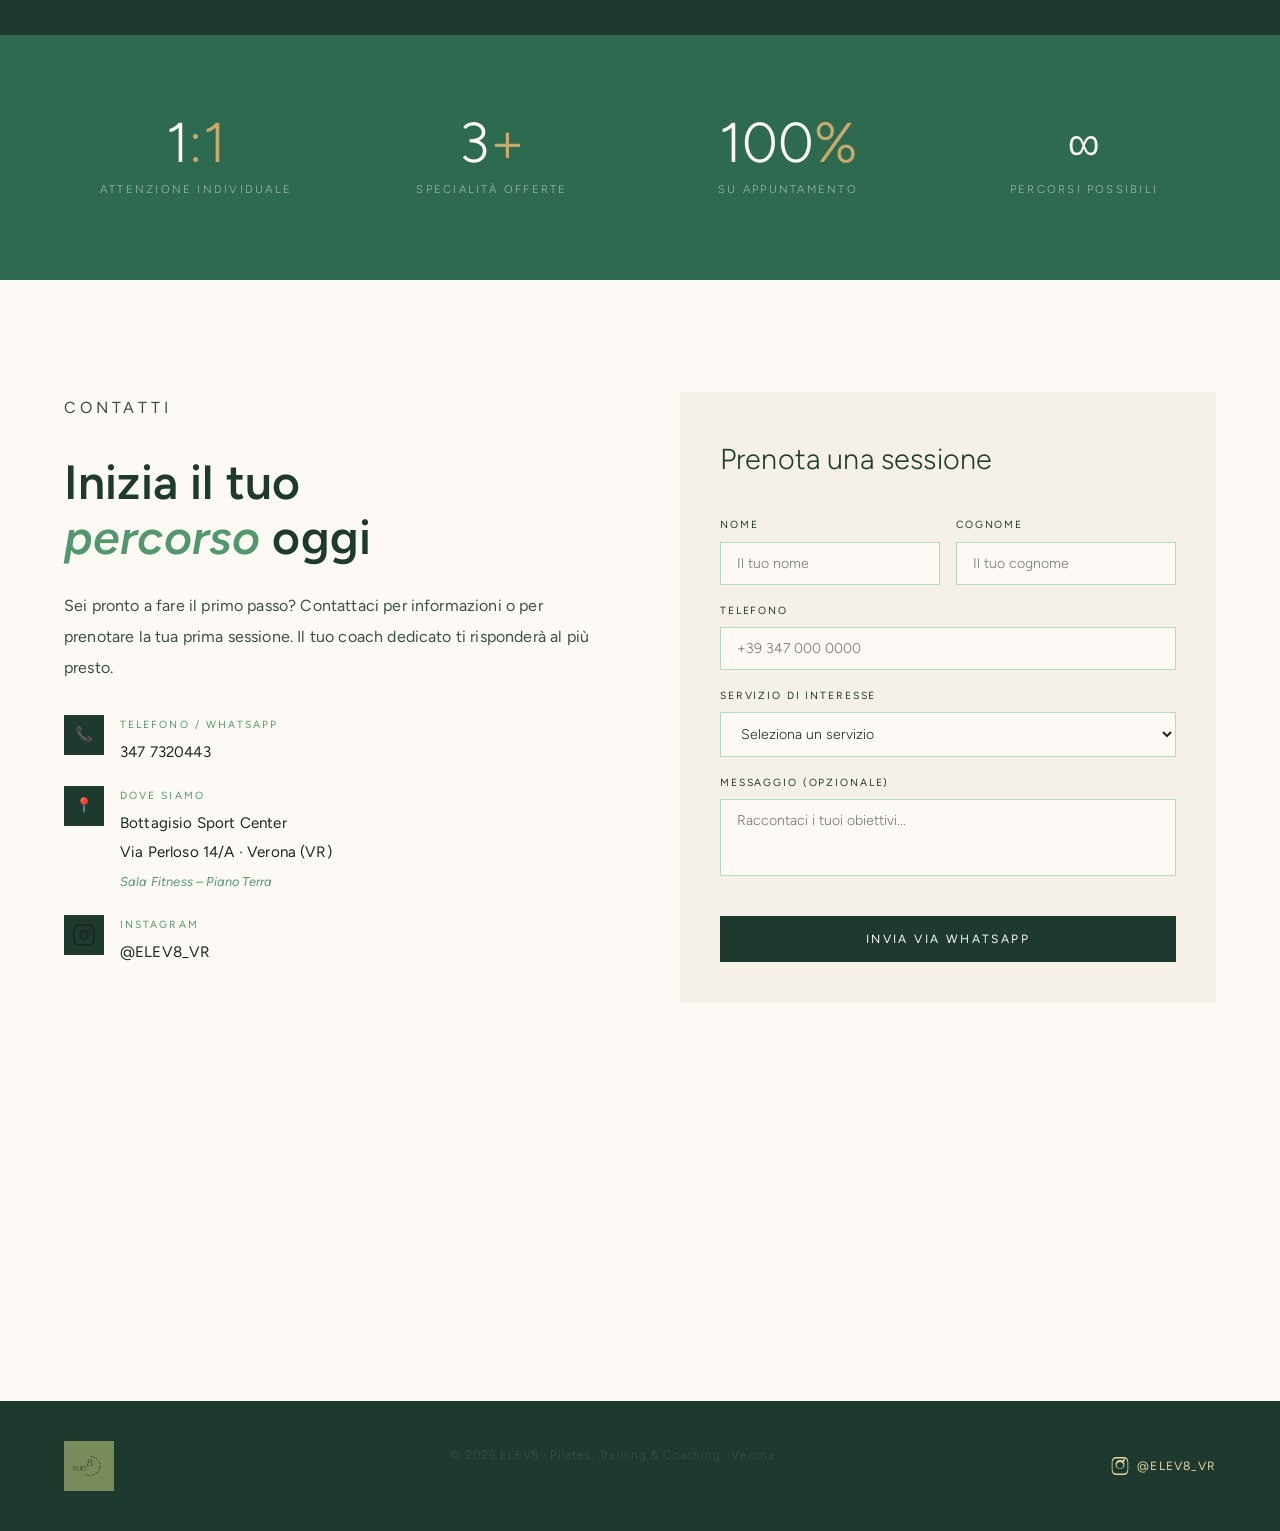
<file: ELEV8/index.html>
<!DOCTYPE html>
<html lang="it">

<head>
    <meta charset="UTF-8" />
    <meta name="viewport" content="width=device-width, initial-scale=1.0" />
    <!-- SEO -->
    <meta name="description"
        content="ELEV8 VR – Pilates, Training e Coaching a Verona. Allena il tuo corpo e la tua mente con sessioni personalizzate.">
    <meta name="keywords" content="pilates Verona, personal trainer Verona, coaching Verona, ELEV8, allenamento Verona">
    <meta name="author" content="ELEV8 VR">

    <!-- Open Graph (for WhatsApp/social previews) -->
    <meta property="og:title" content="ELEV8 | Pilates, Training & Coaching · Verona">
    <meta property="og:description"
        content="Allena il tuo corpo e la tua mente. Sessioni di Pilates, Training e Coaching a Verona.">
    <meta property="og:image" content="images/logo.png">
    <meta property="og:type" content="website">
    <title>ELEV8 – Pilates, Training & Coaching · Verona</title>
    <link rel="preconnect" href="https://fonts.googleapis.com" />
    <link rel="preconnect" href="https://fonts.gstatic.com" crossorigin />
    <link
        href="https://fonts.googleapis.com/css2?family=Bebas+Neue&family=Barlow+Condensed:wght@400;600;700;800&family=Barlow:ital,wght@0,400;1,300&display=swap"
        rel="stylesheet">
    <link
        href="https://fonts.googleapis.com/css2?family=Cairo:wght@300;400;500;600;700&family=Figtree:wght@300;400;500;600;700&display=swap"
        rel="stylesheet" />
    <link rel="stylesheet" href="css/style.css" />
</head>

<body>

    <!-- NAV -->
    <nav id="nav">
        <a href="#hero" class="nav-logo">
            <img src="images/logo.png" alt="ELEV8 Logo" style="height: 50px; width: auto;" />
        </a>
        <ul class="nav-links">
            <li><a href="#about">Chi siamo</a></li>
            <li><a href="#services">Servizi</a></li>
            <li><a href="#percorso">Il tuo percorso</a></li>
            <li><a href="#gallery">Galleria</a></li>
            <li><a href="#faq">FAQ</a></li>
            <li><a href="#contact">Contatti</a></li>
        </ul>
        <a href="https://wa.me/393477320443?text=Ciao!%20Vorrei%20prenotare%20una%20sessione%20con%20ELEV8%20%F0%9F%92%AA"
            class="nav-cta" target="_blank" rel="noreferrer noopener">Prenota ora</a>
    </nav>

    <!-- HERO -->
    <section id="hero">
        <div class="hero-slide active" style="background-image:url('images/hero-bg.jpg')"></div>
        <div class="hero-slide" style="background-image:url('images/training.jpg')"></div>
        <div class="hero-slide" style="background-image:url('images/pilates.jpg')"></div>
        <div class="hero-slide" style="background-image:url('images/gym.jpg')"></div>
        <div class="hero-overlay"></div>
        <div class="hero-content">
            <p class="hero-eyebrow">La mentalità</p>
            <h2 class="hero-headline">
                Disciplina
                <span class="highlight">Battiti</span>
                Motivazione
            </h2>

            <div class="hero-divider"></div>

            <p class="hero-sub">
                Allenati anche quando <span class="em">Non ne hai voglia.</span><br>
                Niente scuse. Solo risultati.
            </p>
            <h1 class="hero-title">ELEV<em>8</em> _<em>VR</em></h1>
            <p class="hero-sub">Pilates · Training · Coaching</p>
            <div class="hero-actions">
                <a href="#services" class="btn-primary">Scopri i servizi</a>
                <a href="https://wa.me/393477320443?text=Ciao!%20Vorrei%20prenotare%20una%20sessione%20con%20ELEV8%20%F0%9F%92%AA"
                    class="btn-ghost" target="_blank" rel="noreferrer noopener">Prenota una sessione</a>
            </div>
        </div>
        <div class="hero-scroll">
            <div class="scroll-line"></div>
            <span>Scroll</span>
        </div>
    </section>

    <!-- STRIP -->
    <div class="strip">
        <span class="strip-item">Personal Training</span>
        <span class="strip-dot">·</span>
        <span class="strip-item">Pilates Reformer</span>
        <span class="strip-dot">·</span>
        <span class="strip-item">Group Training</span>
        <span class="strip-dot">·</span>
        <span class="strip-item">Coaching Individuale</span>
        <span class="strip-dot">·</span>
        <span class="strip-item">Su Appuntamento</span>
    </div>

    <!-- ABOUT -->
    <section id="about">
        <div class="about-visual reveal">
            <div class="about-card">
                <div class="about-card-inner">E8</div>
            </div>
            <div class="about-badge">
                <div class="about-badge-num">100%</div>
                <div class="about-badge-text">Personalizzato</div>
            </div>
        </div>
        <div class="about-text reveal">
            <p class="section-label">Chi siamo</p>
            <h2 class="section-title">Un approccio<br /><em>su misura</em> per te</h2>
            <p>ELEV8 nasce dalla passione per il movimento e dal desiderio di offrire qualcosa di diverso: un percorso
                di allenamento pensato esclusivamente per te, con professionisti qualificati che ti seguono passo dopo
                passo.</p>
            <p>Situati al piano terra del Bottagisio Sport Center, offriamo uno spazio dedicato dove qualità, attenzione
                individuale e risultati concreti sono la nostra priorità.</p>
            <div class="about-pillars">
                <div class="pillar">
                    <span class="pillar-icon">🎯</span>
                    <div>
                        <div class="pillar-name">Obiettivi reali</div>
                        <div class="pillar-desc">Programmi costruiti sui tuoi traguardi</div>
                    </div>
                </div>
                <div class="pillar">
                    <span class="pillar-icon">🤝</span>
                    <div>
                        <div class="pillar-name">Coach dedicato</div>
                        <div class="pillar-desc">Un professionista solo per te</div>
                    </div>
                </div>
                <div class="pillar">
                    <span class="pillar-icon">✨</span>
                    <div>
                        <div class="pillar-name">Alta qualità</div>
                        <div class="pillar-desc">Standard elevati in ogni dettaglio</div>
                    </div>
                </div>
                <div class="pillar">
                    <span class="pillar-icon">📅</span>
                    <div>
                        <div class="pillar-name">Su appuntamento</div>
                        <div class="pillar-desc">Flessibilità oraria garantita</div>
                    </div>
                </div>
            </div>
        </div>
    </section>

    <!-- SERVICES -->
    <section id="services">
        <p class="section-label reveal">I nostri servizi</p>
        <h2 class="section-title reveal">Due aree,<br /><em>infinite possibilità</em></h2>
        <p class="services-sub reveal">Sala Fitness · Piano Terra</p>
        <div class="services-grid reveal">
            <div class="service-card">
                <div class="service-num">01</div>
                <h3 class="service-title">Area Personal Training</h3>
                <ul class="service-list">
                    <li>Allenamento 1 to 1 con coach dedicato</li>
                    <li>Group training in piccoli gruppi</li>
                    <li>Programmi personalizzati per ogni obiettivo</li>
                    <li>Monitoraggio continuo dei progressi</li>
                </ul>
                <span class="service-tag">Sala Fitness</span>
            </div>
            <div class="service-card">
                <div class="service-num">02</div>
                <h3 class="service-title">Area Pilates</h3>
                <ul class="service-list">
                    <li>Allenamento 1 to 1</li>
                    <li>Group training</li>
                    <li>Reformer Pilates</li>
                    <li>Cadillac</li>
                    <li>Mat Pilates e molto altro</li>
                </ul>
                <span class="service-tag">Attrezzatura Professionale</span>
            </div>
            <div class="service-card">
                <div class="service-num">03</div>
                <h3 class="service-title">Coaching & Benessere</h3>
                <ul class="service-list">
                    <li>Coaching individuale</li>
                    <li>Percorsi personalizzati a lungo termine</li>
                    <li>Attenzione individuale costante</li>
                    <li>Spogliatoi inclusi</li>
                </ul>
                <span class="service-tag">Percorso Completo</span>
            </div>
        </div>
    </section>

    <!-- PERCORSO -->
    <section id="percorso">
        <div class="percorso-intro reveal">
            <p class="section-label">Il tuo percorso</p>
            <h2 class="section-title">Come funziona<br /><em>il metodo</em> ELEV8</h2>
            <p>Ogni percorso inizia da te: i tuoi obiettivi, il tuo ritmo, le tue esigenze. I nostri professionisti
                costruiscono un programma su misura che evolve con te nel tempo, garantendo risultati duraturi e
                un'esperienza di allenamento che fa davvero la differenza.</p>
            <p>Non sei un numero. Sei al centro di tutto ciò che facciamo.</p>
            <p class="percorso-note">* Spogliatoi inclusi in tutti i pacchetti</p>
        </div>
        <div class="percorso-cards reveal">
            <div class="pcard">
                <span class="pcard-icon">💬</span>
                <div>
                    <div class="pcard-title">Consulenza iniziale</div>
                    <div class="pcard-desc">Analizziamo insieme i tuoi obiettivi e valutiamo il punto di partenza.</div>
                </div>
            </div>
            <div class="pcard">
                <span class="pcard-icon">📋</span>
                <div>
                    <div class="pcard-title">Programma personalizzato</div>
                    <div class="pcard-desc">Il tuo coach crea un percorso su misura, adatto al tuo stile di vita.</div>
                </div>
            </div>
            <div class="pcard">
                <span class="pcard-icon">🏋️</span>
                <div>
                    <div class="pcard-title">Allenamento su appuntamento</div>
                    <div class="pcard-desc">Sessioni flessibili e dedicate, nel rispetto dei tuoi impegni quotidiani.
                    </div>
                </div>
            </div>
            <div class="pcard">
                <span class="pcard-icon">📈</span>
                <div>
                    <div class="pcard-title">Risultati misurabili</div>
                    <div class="pcard-desc">Monitoraggio costante per adattare il programma e mantenere la motivazione
                        alta.</div>
                </div>
            </div>
        </div>
    </section>

    <!-- GALLERY -->
    <section id="gallery">
        <p class="section-label reveal">Galleria</p>
        <h2 class="section-title reveal">Uno sguardo<br /><em>all’atmosfera</em></h2>
        <p class="services-sub reveal">Placeholder pronto per le tue immagini reali: studio, attrezzature e momenti di
            allenamento.</p>
        <div class="gallery-grid reveal">
            <article class="gallery-item gallery-item--1">
                <div class="gallery-media"></div>
            </article>
            <article class="gallery-item gallery-item--2">
                <div class="gallery-media"></div>
            </article>
            <article class="gallery-item gallery-item--3">
                <div class="gallery-media"></div>
            </article>
            <article class="gallery-item gallery-item--4">
                <div class="gallery-media"></div>
            </article>
            <article class="gallery-item gallery-item--5">
                <div class="gallery-media"></div>
            </article>
            <article class="gallery-item">
                <div class="gallery-media">Foto 6</div>
            </article>
        </div>
    </section>

    <!-- FAQ -->
    <section id="faq">
        <p class="section-label reveal">FAQ</p>
        <h2 class="section-title reveal">Domande frequenti<br /><em>e risposte</em></h2>
        <div class="faq-grid reveal">
            <details class="faq-item">
                <summary>Posso prenotare una lezione di prova?</summary>
                <p>Sì: offriamo la possibilità di una prima sessione personalizzata, per conoscere il tuo corpo e
                    scegliere il percorso ideale.</p>
            </details>
            <details class="faq-item">
                <summary>È possibile allenarsi sia in 1to1 che in gruppo?</summary>
                <p>Assolutamente. Creiamo combinazioni flessibili con sessioni private e piccoli gruppi, in base al tuo
                    obiettivo.</p>
            </details>
            <details class="faq-item">
                <summary>Quali attrezzi sono disponibili per Pilates?</summary>
                <p>Disponiamo di Reformer, Cadillac e attrezzature per Mat Pilates, in uno spazio studiato per
                    allenamenti eleganti e sicuri.</p>
            </details>
            <details class="faq-item">
                <summary>Come funziona il coaching individuale?</summary>
                <p>Il coaching include valutazione iniziale, piano personalizzato e aggiornamenti regolari per mantenere
                    concentrazione e progressi.</p>
            </details>
        </div>
    </section>

    <!-- REVIEWS -->
    <section id="reviews">
        <p class="section-label reveal">Recensioni</p>
        <h2 class="section-title reveal">Cosa dicono<br /><em>i nostri clienti</em></h2>
        <div class="reviews-grid reveal">
            <article class="review-card">
                <p class="review-stars">⭐⭐⭐⭐⭐</p>
                <p class="review-quote">Ho iniziato il Pilates Reformer 3 mesi fa e i risultati sono incredibili. Il
                    coach è super professionale e attento.</p>
                <p class="review-name">Giulia M.</p>
            </article>
            <article class="review-card">
                <p class="review-stars">⭐⭐⭐⭐⭐</p>
                <p class="review-quote">Personal training su misura, finalmente un posto dove ti seguono davvero.
                    Consigliatissimo!</p>
                <p class="review-name">Marco T.</p>
            </article>
            <article class="review-card">
                <p class="review-stars">⭐⭐⭐⭐⭐</p>
                <p class="review-quote">Ambiente fantastico e staff qualificato. Ho raggiunto i miei obiettivi in
                    pochissimo tempo.</p>
                <p class="review-name">Sofia R.</p>
            </article>
            <article class="review-card">
                <p class="review-stars">⭐⭐⭐⭐⭐</p>
                <p class="review-quote">Il miglior investimento per la mia salute. Percorso personalizzato e risultati
                    concreti.</p>
                <p class="review-name">Luca B.</p>
            </article>
        </div>
    </section>

    <!-- STATS -->
    <div id="stats">
        <div class="reveal">
            <div class="stat-num">1<span>:1</span></div>
            <div class="stat-label">Attenzione individuale</div>
        </div>
        <div class="reveal">
            <div class="stat-num">3<span>+</span></div>
            <div class="stat-label">Specialità offerte</div>
        </div>
        <div class="reveal">
            <div class="stat-num">100<span>%</span></div>
            <div class="stat-label">Su appuntamento</div>
        </div>
        <div class="reveal">
            <div class="stat-num">∞</div>
            <div class="stat-label">Percorsi possibili</div>
        </div>
    </div>

    <!-- CONTACT -->
    <section id="contact">
        <div class="contact-left reveal">
            <p class="section-label">Contatti</p>
            <h2 class="section-title">Inizia il tuo<br /><em>percorso</em> oggi</h2>
            <p>Sei pronto a fare il primo passo? Contattaci per informazioni o per prenotare la tua prima sessione. Il
                tuo coach dedicato ti risponderà al più presto.</p>
            <div class="contact-details">
                <div class="contact-item">
                    <div class="contact-icon">📞</div>
                    <div>
                        <div class="contact-info-label">Telefono / WhatsApp</div>
                        <div class="contact-info-val"><a href="https://wa.me/393477320443" target="_blank"
                                rel="noreferrer noopener">347 7320443</a></div>
                    </div>
                </div>
                <div class="contact-item">
                    <div class="contact-icon">📍</div>
                    <div>
                        <div class="contact-info-label">Dove siamo</div>
                        <div class="contact-info-val">
                            Bottagisio Sport Center<br />
                            Via Perloso 14/A · Verona (VR)<br />
                            <em style="font-size:.8rem; color:var(--green-sage);">Sala Fitness – Piano Terra</em>
                        </div>
                    </div>
                </div>
                <div class="contact-item">
                    <div class="contact-icon">
                        <svg xmlns="http://www.w3.org/2000/svg" width="24" height="24" viewBox="0 0 24 24" fill="none"
                            stroke="currentColor" stroke-width="1.8" stroke-linecap="round" stroke-linejoin="round">
                            <rect x="2" y="2" width="20" height="20" rx="5" ry="5" />
                            <circle cx="12" cy="12" r="4" />
                            <circle cx="17.5" cy="6.5" r="1" fill="currentColor" stroke="none" />
                        </svg>
                    </div>
                    <div>
                        <div class="contact-info-label">Instagram</div>
                        <div class="contact-info-val"><a href="https://instagram.com/elev8_vr"
                                target="_blank">@ELEV8_VR</a></div>
                    </div>
                </div>
            </div>
            <div class="contact-map">
                <iframe class="map-frame"
                    src="https://www.google.com/maps?q=Bottagisio+Sport+Center+Via+Perloso+14A+Verona&output=embed"
                    allowfullscreen="" loading="lazy" referrerpolicy="no-referrer-when-downgrade"></iframe>
            </div>
        </div>

        <div class="contact-form reveal">
            <h3>Prenota una sessione</h3>
            <div class="form-row">
                <div class="form-group">
                    <label for="nome">Nome</label>
                    <input type="text" id="nome" placeholder="Il tuo nome" />
                </div>
                <div class="form-group">
                    <label for="cognome">Cognome</label>
                    <input type="text" id="cognome" placeholder="Il tuo cognome" />
                </div>
            </div>
            <div class="form-group" style="margin-bottom:1rem">
                <label for="tel">Telefono</label>
                <input type="tel" id="tel" placeholder="+39 347 000 0000" />
            </div>
            <div class="form-group" style="margin-bottom:1rem">
                <label for="servizio">Servizio di interesse</label>
                <select id="servizio">
                    <option value="">Seleziona un servizio</option>
                    <option>Personal Training 1 to 1</option>
                    <option>Group Training</option>
                    <option>Pilates Reformer</option>
                    <option>Cadillac</option>
                    <option>Mat Pilates</option>
                    <option>Coaching individuale</option>
                </select>
            </div>
            <div class="form-group" style="margin-bottom:1rem">
                <label for="msg">Messaggio (opzionale)</label>
                <textarea id="msg" rows="3" placeholder="Raccontaci i tuoi obiettivi..."></textarea>
            </div>
            <button class="form-submit" type="button" onclick="handleSubmit()">Invia via WhatsApp</button>
        </div>
    </section>

    <!-- FOOTER -->
    <footer>
        <div class="footer-logo">
            <img src="images/logo.png" alt="ELEV8 Logo" style="height: 50px; width: auto;" />
        </div>
        <p>© 2026 ELEV8 · Pilates, Training & Coaching · Verona</p>
        <a href="https://instagram.com/elev8_vr" target="_blank" class="footer-ig">
            <svg width="18" height="18" viewBox="0 0 24 24" fill="none" xmlns="http://www.w3.org/2000/svg"
                aria-hidden="true">
                <path
                    d="M7 2C4.23858 2 2 4.23858 2 7V17C2 19.7614 4.23858 22 7 22H17C19.7614 22 22 19.7614 22 17V7C22 4.23858 19.7614 2 17 2H7ZM7 0H17C20.3137 0 23 2.68629 23 6V18C23 21.3137 20.3137 24 17 24H7C3.68629 24 1 21.3137 1 18V6C1 2.68629 3.68629 0 7 0ZM12 6.5C9.51472 6.5 7.5 8.51472 7.5 11C7.5 13.4853 9.51472 15.5 12 15.5C14.4853 15.5 16.5 13.4853 16.5 11C16.5 8.51472 14.4853 6.5 12 6.5ZM12 4C15.3137 4 18 6.68629 18 10C18 13.3137 15.3137 16 12 16C8.68629 16 6 13.3137 6 10C6 6.68629 8.68629 4 12 4ZM18.5 4.5C18.5 5.32843 17.8284 6 17 6C16.1716 6 15.5 5.32843 15.5 4.5C15.5 3.67157 16.1716 3 17 3C17.8284 3 18.5 3.67157 18.5 4.5Z"
                    fill="currentColor" />
            </svg>
            @ELEV8_VR
        </a>
    </footer>
    <a href="#hero" class="back-to-top">
        <svg xmlns="http://www.w3.org/2000/svg" width="20" height="20" viewBox="0 0 24 24" fill="none"
            stroke="currentColor" stroke-width="2.5" stroke-linecap="round" stroke-linejoin="round">
            <polyline points="18 15 12 9 6 15" />
        </svg>
    </a>

    <script src="js/main.js"></script>
</body>

</html>
</file>
<file: css/style.css>
*,
*::before,
*::after {
    box-sizing: border-box;
    margin: 0;
    padding: 0;
}

:root {
    --green-deep: #1e3a2f;
    --green-mid: #2d6a4f;
    --green-sage: #52976e;
    --green-light: #74b591;
    --green-mist: #b7d9c8;
    --cream: #f5f0e8;
    --cream-warm: #ede6d6;
    --gold: #c9a96e;
    --gold-light: #e8d5a8;
    --white: #fdfaf5;
    --text-dark: #1a2820;
    --text-mid: #3a5045;
    --font-sans: 'Figtree', 'Cairo', system-ui, 'Segoe UI', Roboto, Helvetica, Arial, sans-serif;
}

html {
    scroll-behavior: smooth;
}

body {
    font-family: var(--font-sans);
    font-size: 1rem;
    line-height: 1.9;
    letter-spacing: .01em;
    background: var(--white);
    color: var(--text-dark);
    overflow-x: hidden;
    text-rendering: optimizeLegibility;
}

p {
    font-size: 1rem;
    font-weight: 400;
    line-height: 1.95;
    color: var(--text-mid);
    margin-bottom: 1.3rem;
}

/* ── NAV ── */
nav {
    position: fixed;
    top: 0;
    left: 0;
    right: 0;
    z-index: 100;
    display: flex;
    align-items: center;
    justify-content: space-between;
    padding: 1.4rem 4rem;
    background: transparent;
    transition: background .4s, backdrop-filter .4s, padding .3s;
}

nav.scrolled {
    background: rgba(30, 58, 47, .92);
    backdrop-filter: blur(12px);
    padding: .9rem 4rem;
}

.nav-logo {
    display: inline-flex;
    align-items: center;
    gap: .8rem;
}

.logo-img {
    max-height: 2.2rem;
    width: auto;
    display: block;
    /**filter: brightness(0) invert(1);*/
    background: transparent;
    border: none;
}

.nav-links {
    display: flex;
    gap: 2.4rem;
    list-style: none;
}

.nav-links a {
    font-size: .85rem;
    font-weight: 400;
    letter-spacing: .18em;
    text-transform: uppercase;
    color: rgba(255, 255, 255, .85);
    text-decoration: none;
    transition: color .2s;
}

.nav-links a:hover {
    color: var(--gold-light);
}

.nav-cta {
    font-size: .85rem;
    font-weight: 400;
    letter-spacing: .16em;
    text-transform: uppercase;
    color: var(--green-deep);
    background: var(--gold);
    border: none;
    border-radius: 0;
    padding: .6rem 1.6rem;
    cursor: pointer;
    transition: background .2s;
    text-decoration: none;
}

.nav-cta:hover {
    background: var(--gold-light);
}

/* ── HERO ── */
#hero {
    position: relative;
    min-height: 100vh;
    display: flex;
    align-items: center;
    justify-content: center;
    text-align: center;
    overflow: hidden;
    background: var(--green-deep);
}

.hero-bg {
    position: absolute;
    inset: 0;
    background:
        linear-gradient(to bottom,
            rgba(0, 0, 0, 0.55) 0%,
            rgba(15, 40, 30, 0.65) 50%,
            rgba(0, 0, 0, 0.6) 100%),
        url("../images/hero-bg.jpg");
    background-size: cover;
    background-position: center;
    background-repeat: no-repeat;
}

/* subtle grain */
.hero-bg::after {
    content: '';
    position: absolute;
    inset: 0;
    background-image: url("data:image/svg+xml,%3Csvg viewBox='0 0 200 200' xmlns='http://www.w3.org/2000/svg'%3E%3Cfilter id='n'%3E%3CfeTurbulence type='fractalNoise' baseFrequency='.85' numOctaves='4' stitchTiles='stitch'/%3E%3C/filter%3E%3Crect width='100%25' height='100%25' filter='url(%23n)' opacity='.07'/%3E%3C/svg%3E");
    background-size: 180px;
    opacity: .6;
    pointer-events: none;
}

.hero-overlay {
    position: absolute;
    inset: 0;
    background: linear-gradient(to bottom,
            rgba(0, 0, 0, 0.65) 0%,
            rgba(10, 30, 20, 0.75) 40%,
            rgba(0, 0, 0, 0.70) 100%);
    z-index: 1;
}

.hero-content {
    position: relative;
    z-index: 2;
    max-width: 820px;
    padding: 2rem;
}

.hero-eyebrow {
    font-size: 0.75rem;
    font-weight: 600;
    letter-spacing: .35em;
    text-shadow: 0 2px 10px rgba(0, 0, 0, 0.8);
    text-transform: uppercase;
    color: rgba(255, 255, 255, 0.9);
    margin-bottom: 28px;
    animation: fadeUp .8s ease both;
    opacity: 0;
}

.hero-eyebrow::before {
    content: '';
    display: inline-block;
    width: 40px;
    height: 1px;
    background: #6b7a3a;
}

.hero-headline {
    font-family: 'Bebas Neue', sans-serif;
    font-size: clamp(64px, 10vw, 130px);
    line-height: 0.9;
    letter-spacing: 0.01em;
    text-transform: uppercase;
    color: #f5f2ed;
    margin-bottom: 10px;
    opacity: 0;
    animation: fadeUp 0.7s ease forwards 0.4s;
}

.hero-headline .highlight {
    color: #8a9e4a;
    display: block;
}

.hero-divider {
    width: 510px;
    max-width: 100%;
    height: 3px;
    background: #6b7a3a;
    margin: 1.5rem 0;
    opacity: 1;
    animation: expandWidth 0.6s ease forwards 0.7s;
    transform-origin: left;
}

.hero-title {
    font-family: var(--font-sans);
    font-size: clamp(3rem, 9vw, 6.5rem);
    font-weight: 700;
    line-height: 1;
    color: #ffffff;
    letter-spacing: -.01em;
    text-shadow: 0 2px 25px rgba(0, 0, 0, 0.8);
    animation: fadeUp .9s .1s ease both;
}

.hero-title em {
    font-style: italic;
    color: var(--gold);
    font-weight: 700;
}

.hero-sub {
    font-size: .92rem;
    font-weight: 600;
    letter-spacing: .22em;
    text-transform: uppercase;
    color: #e8d5a8;
    margin-top: 1.6rem;
    margin-bottom: 2.8rem;
    text-shadow: 0 2px 15px rgba(0, 0, 0, 0.8);
    animation: fadeUp 1s .22s ease both;
}

.hero-sub .em {
    color: #8a9e4a;
    font-style: italic;
    font-weight: 400;
    font-size: 0.9em;
    text-transform: none;
    letter-spacing: normal;
}

.hero-actions {
    display: flex;
    gap: 1rem;
    justify-content: center;
    flex-wrap: wrap;
    animation: fadeUp 1s .35s ease both;
}

/* ── SLIDESHOW ── */
.hero-slide {
    position: absolute;
    inset: 0;
    background-size: cover;
    background-position: center;
    opacity: 0;
    transition: opacity 1.5s ease;
    animation: kenBurns 8s ease-in-out infinite;
}

.hero-slide.active {
    opacity: 1;
}

@keyframes kenBurns {
    0% {
        transform: scale(1);
        background-position: center center;
    }

    50% {
        transform: scale(1.08);
        background-position: 60% 40%;
    }

    100% {
        transform: scale(1);
        background-position: center center;
    }
}

/* ── ENHANCED SCROLL ANIMATIONS ── */
.reveal {
    opacity: 0;
    transform: translateY(40px);
    transition: opacity .8s ease, transform .8s ease;
}

.reveal.visible {
    opacity: 1;
    transform: none;
}

.reveal-left {
    opacity: 0;
    transform: translateX(-40px);
    transition: opacity .8s ease, transform .8s ease;
}

.reveal-left.visible {
    opacity: 1;
    transform: none;
}

.reveal-right {
    opacity: 0;
    transform: translateX(40px);
    transition: opacity .8s ease, transform .8s ease;
}

.reveal-right.visible {
    opacity: 1;
    transform: none;
}

.btn-primary {
    display: inline-block;
    padding: .85rem 2.4rem;
    font-size: .75rem;
    font-weight: 400;
    letter-spacing: .18em;
    text-transform: uppercase;
    text-decoration: none;
    background: var(--gold);
    color: var(--green-deep);
    transition: background .25s, transform .2s;
}

.btn-primary:hover {
    background: var(--gold-light);
    transform: translateY(-2px);
}

.btn-ghost {
    display: inline-block;
    padding: .85rem 2.4rem;
    font-size: .75rem;
    font-weight: 400;
    letter-spacing: .18em;
    text-transform: uppercase;
    text-decoration: none;
    border: 1px solid rgba(255, 255, 255, .35);
    color: var(--white);
    transition: border-color .25s, background .25s;
}

.btn-ghost:hover {
    border-color: var(--gold);
    background: rgba(201, 169, 110, .12);
}

.hero-scroll {
    position: absolute;
    bottom: 2.2rem;
    left: 50%;
    transform: translateX(-50%);
    display: flex;
    flex-direction: column;
    align-items: center;
    gap: .5rem;
    color: rgba(255, 255, 255, .4);
    font-size: .65rem;
    letter-spacing: .2em;
    text-transform: uppercase;
    animation: fadeUp 1s .6s ease both;
}

.scroll-line {
    width: 1px;
    height: 48px;
    background: linear-gradient(to bottom, transparent, var(--gold));
    animation: scrollPulse 2s ease-in-out infinite;
}

/* ── STRIP ── */
.strip {
    background: var(--gold);
    padding: .9rem 4rem;
    display: flex;
    gap: 3rem;
    justify-content: center;
    flex-wrap: wrap;
    overflow: hidden;
}

.strip-item {
    font-size: .72rem;
    letter-spacing: .22em;
    text-transform: uppercase;
    color: var(--green-deep);
    font-weight: 400;
    white-space: nowrap;
}

.strip-dot {
    color: var(--green-deep);
    opacity: .5;
}

/* ── SECTIONS ── */
section {
    padding: 7rem 4rem;
}

.section-label {
    font-size: .75rem;
    letter-spacing: .24em;
    text-transform: uppercase;
    color: var(--green-mid);
    font-weight: 600;
    margin-bottom: 1rem;
}

.section-title {
    font-family: var(--font-sans);
    font-size: clamp(1.9rem, 3.8vw, 3rem);
    font-weight: 600;
    line-height: 1.15;
    color: var(--green-deep);
}

.section-title em {
    font-style: italic;
    color: var(--green-sage);
}

/* ── ABOUT ── */
#about {
    display: grid;
    grid-template-columns: 1fr 1fr;
    gap: 5rem;
    align-items: center;
    background: var(--white);
}

.about-visual {
    position: relative;
    aspect-ratio: 3/4;
}

.about-card {
    width: 100%;
    height: 100%;
    background: linear-gradient(135deg, var(--green-mid), var(--green-deep));
    display: flex;
    align-items: center;
    justify-content: center;
    overflow: hidden;
    position: relative;
}

.about-card-inner {
    font-family: var(--font-sans);
    font-size: 7rem;
    font-weight: 300;
    color: rgba(255, 255, 255, .12);
    letter-spacing: -.03em;
    user-select: none;
}

.about-badge {
    position: absolute;
    bottom: -1.5rem;
    right: -1.5rem;
    width: 120px;
    height: 120px;
    background: var(--gold);
    border-radius: 50%;
    display: flex;
    flex-direction: column;
    align-items: center;
    justify-content: center;
    text-align: center;
}

.about-badge-num {
    font-family: var(--font-sans);
    font-size: 2.2rem;
    font-weight: 500;
    color: var(--green-deep);
    line-height: 1;
}

.about-badge-text {
    font-size: .56rem;
    letter-spacing: .15em;
    text-transform: uppercase;
    color: var(--green-deep);
    font-weight: 500;
}

.about-text {
    padding: 1rem 0;
}

.about-text .section-title {
    margin-bottom: 1.6rem;
}

.about-text p {
    font-size: 1rem;
    font-weight: 400;
    line-height: 1.95;
    color: var(--text-mid);
    margin-bottom: 1.4rem;
}

.about-pillars {
    display: grid;
    grid-template-columns: 1fr 1fr;
    gap: .8rem;
    margin-top: 2rem;
}

.pillar {
    display: flex;
    align-items: flex-start;
    gap: .7rem;
    padding: 1rem;
    border: 1px solid var(--green-mist);
    transition: border-color .2s;
}

.pillar:hover {
    border-color: var(--green-sage);
}

.pillar-icon {
    font-size: 1.3rem;
    margin-top: .1rem;
}

.pillar-name {
    font-size: .75rem;
    letter-spacing: .12em;
    text-transform: uppercase;
    color: var(--green-deep);
    font-weight: 400;
}

.pillar-desc {
    font-size: .82rem;
    font-weight: 300;
    color: var(--text-mid);
    line-height: 1.5;
    margin-top: .2rem;
}

/* ── SERVICES ── */
#services {
    background: var(--green-deep);
    text-align: center;
}

#services .section-label {
    color: var(--gold-light);
}

#services .section-title {
    color: var(--white);
    margin-bottom: .8rem;
}

#services .section-title em {
    color: var(--gold);
}

.services-sub {
    font-size: .95rem;
    font-weight: 300;
    color: rgba(255, 255, 255, .55);
    letter-spacing: .06em;
    margin-bottom: 4rem;
}

.services-grid {
    display: grid;
    grid-template-columns: repeat(3, 1fr);
    gap: 1.5px;
    background: rgba(255, 255, 255, .08);
}

.service-card {
    background: var(--green-deep);
    padding: 3rem 2.5rem;
    text-align: left;
    position: relative;
    overflow: hidden;
    transition: background .3s;
}

.service-card::before {
    content: '';
    position: absolute;
    top: 0;
    left: 0;
    right: 0;
    height: 2px;
    background: var(--gold);
    transform: scaleX(0);
    transform-origin: left;
    transition: transform .4s ease;
}

.service-card:hover {
    background: rgba(255, 255, 255, .04);
}

.service-card:hover::before {
    transform: scaleX(1);
}

.service-num {
    font-family: var(--font-sans);
    font-size: 3.5rem;
    font-weight: 300;
    color: rgba(255, 255, 255, .06);
    line-height: 1;
    margin-bottom: .5rem;
}

.service-title {
    font-family: var(--font-sans);
    font-size: 2rem;
    font-weight: 600;
    color: var(--white);
    margin-bottom: 1.2rem;
}

.service-list {
    list-style: none;
}

.service-list li {
    font-size: 1rem;
    font-weight: 400;
    color: rgba(255, 255, 255, .82);
    padding: .55rem 0;
    border-bottom: 1px solid rgba(255, 255, 255, .08);
    display: flex;
    align-items: center;
    gap: .75rem;
}

.service-list li::before {
    content: '—';
    color: var(--gold);
    flex-shrink: 0;
    font-size: .7rem;
}

.service-tag {
    display: inline-block;
    margin-top: 1.5rem;
    font-size: .65rem;
    letter-spacing: .2em;
    text-transform: uppercase;
    color: var(--gold);
    border: 1px solid rgba(201, 169, 110, .35);
    padding: .3rem .8rem;
}

/* ── PERCORSO ── */
#percorso {
    background: var(--cream);
    display: grid;
    grid-template-columns: 1fr 1fr;
    gap: 5rem;
    align-items: center;
}

#percorso .section-title {
    margin-bottom: 1.5rem;
}

.percorso-intro p {
    font-size: 1.05rem;
    font-weight: 300;
    line-height: 1.8;
    color: var(--text-mid);
    margin-bottom: 1rem;
}

.percorso-note {
    font-size: .78rem;
    font-weight: 300;
    font-style: italic;
    color: var(--green-sage);
    margin-top: 1.5rem;
    letter-spacing: .04em;
}

.percorso-cards {
    display: flex;
    flex-direction: column;
    gap: 1rem;
}

.pcard {
    display: flex;
    align-items: flex-start;
    gap: 1.2rem;
    background: var(--white);
    padding: 1.5rem 1.8rem;
    border-left: 3px solid var(--green-mist);
    transition: border-color .25s, box-shadow .25s;
}

.pcard:hover {
    border-color: var(--green-sage);
    box-shadow: 0 4px 20px rgba(30, 58, 47, .08);
}

.pcard-icon {
    font-size: 1.4rem;
    margin-top: .1rem;
    flex-shrink: 0;
}

.pcard-title {
    font-size: .78rem;
    letter-spacing: .14em;
    text-transform: uppercase;
    color: var(--green-deep);
    font-weight: 500;
    margin-bottom: .3rem;
}

.pcard-desc {
    font-size: 1rem;
    font-weight: 400;
    color: var(--text-mid);
    line-height: 1.95;
}

/* ── REVIEWS ── */
#reviews {
    background: #1e3a2f;
    color: #ffffff;
    padding: 7rem 4rem;
}

#reviews .section-label {
    color: rgba(255, 255, 255, .75);
}

#reviews .section-title {
    color: #ffffff;
    margin-bottom: 2rem;
}

.reviews-grid {
    display: grid;
    grid-template-columns: repeat(4, minmax(0, 1fr));
    gap: 1.5rem;
    margin-top: 2rem;
}

.review-card {
    background: rgba(255, 255, 255, .06);
    border: 1px solid rgba(255, 255, 255, .12);
    border-radius: 1.25rem;
    padding: 2rem;
    min-height: 240px;
}

.review-stars {
    color: #c9a96e;
    font-size: 1rem;
    margin-bottom: 1rem;
}

.review-quote {
    font-family: var(--font-sans);
    font-size: 1rem;
    font-style: italic;
    color: rgba(255, 255, 255, .96);
    line-height: 1.8;
    margin-bottom: 1.5rem;
}

.review-name {
    font-family: var(--font-sans);
    font-size: .78rem;
    text-transform: uppercase;
    letter-spacing: .18em;
    color: rgba(255, 255, 255, .85);
}

/* ── GALLERIA ── */
#gallery {
    background: var(--white);
}

.gallery-grid {
    display: grid;
    grid-template-columns: repeat(3, minmax(0, 1fr));
    gap: 1.5rem;
    margin-top: 2.5rem;
}

.gallery-item {
    position: relative;
    aspect-ratio: 4/3;
    border-radius: 1.25rem;
    overflow: hidden;
    background: linear-gradient(180deg, rgba(82, 151, 110, .18), rgba(30, 58, 47, .12));
    display: grid;
    place-items: center;
}

.gallery-media {
    font-family: var(--font-sans);
    font-size: 1.5rem;
    font-weight: 400;
    color: rgba(30, 58, 47, .5);
    text-transform: uppercase;
    letter-spacing: .2em;
}

/* Gallery item image variants (override base gradient with photo + overlay) */
.gallery-item--1 {
    background: linear-gradient(180deg, rgba(82, 151, 110, .18), rgba(30, 58, 47, .12)), url("../images/pilates.jpg");
    background-size: cover;
    background-position: center;
    background-repeat: no-repeat;
}

.gallery-item--2 {
    background: linear-gradient(180deg, rgba(82, 151, 110, .18), rgba(30, 58, 47, .12)), url("../images/training.jpg");
    background-size: cover;
    background-position: center;
    background-repeat: no-repeat;
}

.gallery-item--3 {
    background: linear-gradient(180deg, rgba(82, 151, 110, .18), rgba(30, 58, 47, .12)), url("../images/gym.jpg");
    background-size: cover;
    background-position: center;
    background-repeat: no-repeat;
}

.gallery-item--4 {
    background: linear-gradient(180deg, rgba(82, 151, 110, .18), rgba(30, 58, 47, .12)), url("../images/reformer.jpg");
    background-size: cover;
    background-position: center;
    background-repeat: no-repeat;
}

.gallery-item--5 {
    background: linear-gradient(180deg, rgba(82, 151, 110, .18), rgba(30, 58, 47, .12)), url("../images/hero-bg.jpg");
    background-size: cover;
    background-position: center;
    background-repeat: no-repeat;
}

/* ── FAQ ── */
#faq {
    background: var(--cream);
}

.faq-grid {
    display: grid;
    grid-template-columns: repeat(2, minmax(0, 1fr));
    gap: 1rem;
    margin-top: 2rem;
}

.faq-item {
    background: var(--white);
    border: 1px solid var(--green-mist);
    border-radius: 1rem;
    padding: 1.4rem 1.5rem;
    transition: border-color .25s, box-shadow .25s;
}

.faq-item[open] {
    border-color: var(--green-sage);
    box-shadow: 0 10px 30px rgba(30, 58, 47, .07);
}

.faq-item summary {
    cursor: pointer;
    list-style: none;
    font-size: 1rem;
    font-weight: 500;
    color: var(--green-deep);
    letter-spacing: .04em;
    text-transform: uppercase;
}

.faq-item summary::-webkit-details-marker {
    display: none;
}

.faq-item summary::after {
    content: '+';
    float: right;
    color: var(--green-sage);
    font-weight: 600;
}

.faq-item[open] summary::after {
    content: '–';
}

.faq-item p {
    margin-top: 1rem;
    font-size: 1rem;
    font-weight: 400;
    line-height: 1.95;
    color: var(--text-mid);
}

/* ── STATS ── */
#stats {
    background: var(--green-mid);
    padding: 5rem 4rem;
    display: grid;
    grid-template-columns: repeat(4, 1fr);
    gap: 2rem;
    text-align: center;
}

.stat-num {
    font-family: var(--font-sans);
    font-size: 3.5rem;
    font-weight: 300;
    color: var(--white);
    line-height: 1;
}

.stat-num span {
    color: var(--gold);
}

.stat-label {
    font-size: .7rem;
    letter-spacing: .2em;
    text-transform: uppercase;
    color: rgba(255, 255, 255, .55);
    margin-top: .5rem;
    font-weight: 300;
}

/* ── CONTACT ── */
#contact {
    background: var(--white);
    display: grid;
    grid-template-columns: 1fr 1fr;
    gap: 5rem;
    align-items: start;
}

.contact-left .section-title {
    margin-bottom: 1.5rem;
}

.contact-left p {
    font-size: 1rem;
    font-weight: 400;
    color: var(--text-mid);
    line-height: 1.95;
    margin-bottom: 2rem;
}

.contact-details {
    display: flex;
    flex-direction: column;
    gap: 1.2rem;
}

.contact-item {
    display: flex;
    align-items: flex-start;
    gap: 1rem;
}

.contact-icon {
    width: 40px;
    height: 40px;
    flex-shrink: 0;
    background: var(--green-deep);
    display: flex;
    align-items: center;
    justify-content: center;
    font-size: .9rem;
}

.contact-info-label {
    font-size: .65rem;
    letter-spacing: .2em;
    text-transform: uppercase;
    color: var(--green-sage);
    font-weight: 400;
}

.contact-info-val {
    font-size: .95rem;
    font-weight: 400;
    color: var(--text-dark);
    margin-top: .2rem;
}

.contact-info-val a {
    color: inherit;
    text-decoration: none;
}

.contact-info-val a:hover {
    color: var(--green-sage);
}

.contact-map {
    margin-top: 2rem;
    border-radius: 1.25rem;
    overflow: hidden;
}

.map-frame {
    width: 100%;
    min-height: 280px;
    border: 0;
}

/* contact form */
.contact-form {
    background: var(--cream);
    padding: 2.5rem;
}

.contact-form h3 {
    font-family: var(--font-sans);
    font-size: 1.8rem;
    font-weight: 300;
    color: var(--green-deep);
    margin-bottom: 1.8rem;
}

.form-row {
    display: grid;
    grid-template-columns: 1fr 1fr;
    gap: 1rem;
    margin-bottom: 1rem;
}

.form-group {
    display: flex;
    flex-direction: column;
    gap: .4rem;
}

.form-group label {
    font-size: .65rem;
    letter-spacing: .18em;
    text-transform: uppercase;
    color: var(--green-deep);
    font-weight: 400;
}

.form-group input,
.form-group select,
.form-group textarea {
    font-family: var(--font-sans);
    font-size: .88rem;
    font-weight: 300;
    background: var(--white);
    border: 1px solid var(--green-mist);
    color: var(--text-dark);
    padding: .75rem 1rem;
    outline: none;
    transition: border-color .2s;
    width: 100%;
    resize: none;
}

.form-group input:focus,
.form-group select:focus,
.form-group textarea:focus {
    border-color: var(--green-sage);
}

.form-submit {
    margin-top: 1.5rem;
    width: 100%;
    padding: 1rem;
    font-family: var(--font-sans);
    font-size: .75rem;
    font-weight: 400;
    letter-spacing: .2em;
    text-transform: uppercase;
    background: var(--green-deep);
    color: var(--white);
    border: none;
    cursor: pointer;
    transition: background .25s;
}

.form-submit:hover {
    background: var(--green-mid);
}

/* ── FOOTER ── */
footer {
    background: var(--green-deep);
    color: rgba(255, 255, 255, .5);
    padding: 2.5rem 4rem;
    display: flex;
    align-items: center;
    justify-content: space-between;
    flex-wrap: wrap;
    gap: 1rem;
}

.footer-logo {
    display: inline-flex;
    align-items: center;
    gap: .75rem;
}

.footer-logo-img {
    max-height: 2.4rem;
    width: auto;
    display: block;
}

footer p {
    font-size: .75rem;
    font-weight: 300;
    letter-spacing: .06em;
}

.footer-ig {
    display: flex;
    align-items: center;
    gap: .5rem;
    font-size: .75rem;
    color: var(--gold-light);
    text-decoration: none;
    letter-spacing: .1em;
}

.footer-ig:hover {
    color: var(--gold);
}

.back-to-top {
    position: fixed;
    bottom: 2rem;
    right: 2rem;
    width: 48px;
    height: 48px;
    background: #6b7a3a;
    color: #fff;
    border-radius: 50%;
    display: flex;
    align-items: center;
    justify-content: center;
    text-decoration: none;
    opacity: 0;
    transition: opacity 0.3s, transform 0.3s;
    z-index: 999;
}

.back-to-top.visible {
    opacity: 1;
}

.back-to-top:hover {
    transform: translateY(-4px);
    background: #8a9e4a;
}

/* ── ANIMATIONS ── */
@keyframes fadeUp {
    from {
        opacity: 0;
        transform: translateY(28px);
    }

    to {
        opacity: 1;
        transform: translateY(0);
    }
}

@keyframes scrollPulse {

    0%,
    100% {
        opacity: .3;
        transform: scaleY(1);
    }

    50% {
        opacity: 1;
        transform: scaleY(.7);
    }
}

@keyframes expandWidth {
    from {
        opacity: 0;
        transform: scaleX(0);
    }

    to {
        opacity: 1;
        transform: scaleX(1);
    }
}

.reveal {
    opacity: 0;
    transform: translateY(32px);
    transition: opacity .7s ease, transform .7s ease;
}

.reveal.visible {
    opacity: 1;
    transform: none;
}

/* ── RESPONSIVE ── */
@media (max-width: 900px) {
    nav {
        padding: 1.2rem 2rem;
    }

    nav.scrolled {
        padding: .8rem 2rem;
    }

    .nav-links {
        display: none;
    }

    section {
        padding: 5rem 2rem;
    }

    #about,
    #percorso,
    #contact {
        grid-template-columns: 1fr;
        gap: 3rem;
    }

    .about-visual {
        aspect-ratio: 4/3;
    }

    .services-grid {
        grid-template-columns: 1fr;
    }

    .reviews-grid {
        grid-template-columns: 1fr;
    }

    .gallery-grid {
        grid-template-columns: 1fr;
    }

    .faq-grid {
        grid-template-columns: 1fr;
    }

    #stats {
        grid-template-columns: repeat(2, 1fr);
    }

    .form-row {
        grid-template-columns: 1fr;
    }

    footer {
        flex-direction: column;
        text-align: center;
    }

    .strip {
        padding: .9rem 2rem;
        gap: 1.5rem;
    }
}

/* ── MOBILE FIXES ── */
@media (max-width: 480px) {

    /* Fix overall overflow */
    body {
        overflow-x: hidden;
    }

    /* NAV */
    nav {
        padding: 1rem 1.2rem;
    }

    .nav-cta {
        font-size: .65rem;
        padding: .45rem .9rem;
    }

    /* HERO */
    #hero {
        padding: 0 1.2rem;
    }

    .hero-eyebrow {
        font-size: .6rem;
    }

    .hero-title {
        font-size: 3rem;
    }

    .hero-sub {
        font-size: .7rem;
        letter-spacing: .12em;
    }

    .hero-actions {
        flex-direction: column;
        width: 100%;
    }

    .btn-primary,
    .btn-ghost {
        width: 100%;
        text-align: center;
    }

    /* STRIP */
    .strip {
        gap: .8rem;
        padding: .8rem 1rem;
        flex-wrap: wrap;
    }

    .strip-dot {
        display: none;
    }

    /* ABOUT */
    #about {
        padding: 3rem 1.2rem;
        grid-template-columns: 1fr;
        gap: 2rem;
    }

    .about-pillars {
        grid-template-columns: 1fr;
    }

    /* SERVICES */
    #services {
        padding: 3rem 1.2rem;
    }

    .services-grid {
        grid-template-columns: 1fr;
    }

    /* PERCORSO */
    #percorso {
        padding: 3rem 1.2rem;
        grid-template-columns: 1fr;
        gap: 2rem;
    }

    /* STATS — 2 columns instead of 4 */
    #stats {
        grid-template-columns: 1fr 1fr;
        padding: 3rem 1.2rem;
        gap: 1.5rem;
    }

    .stat-num {
        font-size: 2.5rem;
    }

    /* CONTACT */
    #contact {
        padding: 3rem 1.2rem;
        grid-template-columns: 1fr;
        gap: 2rem;
    }

    .form-row {
        grid-template-columns: 1fr;
    }

    /* FOOTER */
    footer {
        flex-direction: column;
        text-align: center;
        padding: 2rem 1.2rem;
        gap: .8rem;
    }

    /* FIX CARDS CUTTING OFF */
    .pillar,
    .pcard,
    .service-card {
        width: 100%;
        box-sizing: border-box;
    }

    /* ABOUT PILLARS FIX */
    .about-pillars {
        gap: .6rem;
    }

    section {
        padding: 3rem 1.2rem;
    }
}

@media (max-width: 768px) {
    .hero-eyebrow {
        margin-top: 2.5rem;
        margin-bottom: 0.8rem;
        font-size: 0.65rem;
        letter-spacing: 0.2em;
    }
}
</file>
<file: ELEV8/css/style.css>
*,
*::before,
*::after {
    box-sizing: border-box;
    margin: 0;
    padding: 0;
}

:root {
    --green-deep: #1e3a2f;
    --green-mid: #2d6a4f;
    --green-sage: #52976e;
    --green-light: #74b591;
    --green-mist: #b7d9c8;
    --cream: #f5f0e8;
    --cream-warm: #ede6d6;
    --gold: #c9a96e;
    --gold-light: #e8d5a8;
    --white: #fdfaf5;
    --text-dark: #1a2820;
    --text-mid: #3a5045;
    --font-sans: 'Figtree', 'Cairo', system-ui, 'Segoe UI', Roboto, Helvetica, Arial, sans-serif;
}

html {
    scroll-behavior: smooth;
}

body {
    font-family: var(--font-sans);
    font-size: 1rem;
    line-height: 1.9;
    letter-spacing: .01em;
    background: var(--white);
    color: var(--text-dark);
    overflow-x: hidden;
    text-rendering: optimizeLegibility;
}

p {
    font-size: 1rem;
    font-weight: 400;
    line-height: 1.95;
    color: var(--text-mid);
    margin-bottom: 1.3rem;
}

/* ── NAV ── */
nav {
    position: fixed;
    top: 0;
    left: 0;
    right: 0;
    z-index: 100;
    display: flex;
    align-items: center;
    justify-content: space-between;
    padding: 1.4rem 4rem;
    background: transparent;
    transition: background .4s, backdrop-filter .4s, padding .3s;
}

nav.scrolled {
    background: rgba(30, 58, 47, .92);
    backdrop-filter: blur(12px);
    padding: .9rem 4rem;
}

.nav-logo {
    display: inline-flex;
    align-items: center;
    gap: .8rem;
}

.logo-img {
    max-height: 2.2rem;
    width: auto;
    display: block;
    /**filter: brightness(0) invert(1);*/
    background: transparent;
    border: none;
}

.nav-links {
    display: flex;
    gap: 2.4rem;
    list-style: none;
}

.nav-links a {
    font-size: .85rem;
    font-weight: 400;
    letter-spacing: .18em;
    text-transform: uppercase;
    color: rgba(255, 255, 255, .85);
    text-decoration: none;
    transition: color .2s;
}

.nav-links a:hover {
    color: var(--gold-light);
}

.nav-cta {
    font-size: .85rem;
    font-weight: 400;
    letter-spacing: .16em;
    text-transform: uppercase;
    color: var(--green-deep);
    background: var(--gold);
    border: none;
    border-radius: 0;
    padding: .6rem 1.6rem;
    cursor: pointer;
    transition: background .2s;
    text-decoration: none;
}

.nav-cta:hover {
    background: var(--gold-light);
}

/* ── HERO ── */
#hero {
    position: relative;
    min-height: 100vh;
    display: flex;
    align-items: center;
    justify-content: center;
    text-align: center;
    overflow: hidden;
    background: var(--green-deep);
}

.hero-bg {
    position: absolute;
    inset: 0;
    background:
        linear-gradient(to bottom,
            rgba(0, 0, 0, 0.55) 0%,
            rgba(15, 40, 30, 0.65) 50%,
            rgba(0, 0, 0, 0.6) 100%),
        url("../images/hero-bg.jpg");
    background-size: cover;
    background-position: center;
    background-repeat: no-repeat;
}

/* subtle grain */
.hero-bg::after {
    content: '';
    position: absolute;
    inset: 0;
    background-image: url("data:image/svg+xml,%3Csvg viewBox='0 0 200 200' xmlns='http://www.w3.org/2000/svg'%3E%3Cfilter id='n'%3E%3CfeTurbulence type='fractalNoise' baseFrequency='.85' numOctaves='4' stitchTiles='stitch'/%3E%3C/filter%3E%3Crect width='100%25' height='100%25' filter='url(%23n)' opacity='.07'/%3E%3C/svg%3E");
    background-size: 180px;
    opacity: .6;
    pointer-events: none;
}

.hero-overlay {
    position: absolute;
    inset: 0;
    background: linear-gradient(to bottom,
            rgba(0, 0, 0, 0.65) 0%,
            rgba(10, 30, 20, 0.75) 40%,
            rgba(0, 0, 0, 0.70) 100%);
    z-index: 1;
}

.hero-content {
    position: relative;
    z-index: 2;
    max-width: 820px;
    padding: 2rem;
}

.hero-eyebrow {
    font-size: 0.75rem;
    font-weight: 600;
    letter-spacing: .35em;
    text-shadow: 0 2px 10px rgba(0, 0, 0, 0.8);
    text-transform: uppercase;
    color: rgba(255, 255, 255, 0.9);
    margin-bottom: 28px;
    animation: fadeUp .8s ease both;
    opacity: 0;
}

.hero-eyebrow::before {
    content: '';
    display: inline-block;
    width: 40px;
    height: 1px;
    background: #6b7a3a;
}

.hero-headline {
    font-family: 'Bebas Neue', sans-serif;
    font-size: clamp(64px, 10vw, 130px);
    line-height: 0.9;
    letter-spacing: 0.01em;
    text-transform: uppercase;
    color: #f5f2ed;
    margin-bottom: 10px;
    opacity: 0;
    animation: fadeUp 0.7s ease forwards 0.4s;
}

.hero-headline .highlight {
    color: #8a9e4a;
    display: block;
}

.hero-divider {
    width: 510px;
    max-width: 100%;
    height: 3px;
    background: #6b7a3a;
    margin: 1.5rem 0;
    opacity: 1;
    animation: expandWidth 0.6s ease forwards 0.7s;
    transform-origin: left;
}

.hero-title {
    font-family: var(--font-sans);
    font-size: clamp(3rem, 9vw, 6.5rem);
    font-weight: 700;
    line-height: 1;
    color: #ffffff;
    letter-spacing: -.01em;
    text-shadow: 0 2px 25px rgba(0, 0, 0, 0.8);
    animation: fadeUp .9s .1s ease both;
}

.hero-title em {
    font-style: italic;
    color: var(--gold);
    font-weight: 700;
}

.hero-sub {
    font-size: .92rem;
    font-weight: 600;
    letter-spacing: .22em;
    text-transform: uppercase;
    color: #e8d5a8;
    margin-top: 1.6rem;
    margin-bottom: 2.8rem;
    text-shadow: 0 2px 15px rgba(0, 0, 0, 0.8);
    animation: fadeUp 1s .22s ease both;
}

.hero-sub .em {
    color: #8a9e4a;
    font-style: italic;
    font-weight: 400;
    font-size: 0.9em;
    text-transform: none;
    letter-spacing: normal;
}

.hero-actions {
    display: flex;
    gap: 1rem;
    justify-content: center;
    flex-wrap: wrap;
    animation: fadeUp 1s .35s ease both;
}

/* ── SLIDESHOW ── */
.hero-slide {
    position: absolute;
    inset: 0;
    background-size: cover;
    background-position: center;
    opacity: 0;
    transition: opacity 1.5s ease;
    animation: kenBurns 8s ease-in-out infinite;
}

.hero-slide.active {
    opacity: 1;
}

@keyframes kenBurns {
    0% {
        transform: scale(1);
        background-position: center center;
    }

    50% {
        transform: scale(1.08);
        background-position: 60% 40%;
    }

    100% {
        transform: scale(1);
        background-position: center center;
    }
}

/* ── ENHANCED SCROLL ANIMATIONS ── */
.reveal {
    opacity: 0;
    transform: translateY(40px);
    transition: opacity .8s ease, transform .8s ease;
}

.reveal.visible {
    opacity: 1;
    transform: none;
}

.reveal-left {
    opacity: 0;
    transform: translateX(-40px);
    transition: opacity .8s ease, transform .8s ease;
}

.reveal-left.visible {
    opacity: 1;
    transform: none;
}

.reveal-right {
    opacity: 0;
    transform: translateX(40px);
    transition: opacity .8s ease, transform .8s ease;
}

.reveal-right.visible {
    opacity: 1;
    transform: none;
}

.btn-primary {
    display: inline-block;
    padding: .85rem 2.4rem;
    font-size: .75rem;
    font-weight: 400;
    letter-spacing: .18em;
    text-transform: uppercase;
    text-decoration: none;
    background: var(--gold);
    color: var(--green-deep);
    transition: background .25s, transform .2s;
}

.btn-primary:hover {
    background: var(--gold-light);
    transform: translateY(-2px);
}

.btn-ghost {
    display: inline-block;
    padding: .85rem 2.4rem;
    font-size: .75rem;
    font-weight: 400;
    letter-spacing: .18em;
    text-transform: uppercase;
    text-decoration: none;
    border: 1px solid rgba(255, 255, 255, .35);
    color: var(--white);
    transition: border-color .25s, background .25s;
}

.btn-ghost:hover {
    border-color: var(--gold);
    background: rgba(201, 169, 110, .12);
}

.hero-scroll {
    position: absolute;
    bottom: 2.2rem;
    left: 50%;
    transform: translateX(-50%);
    display: flex;
    flex-direction: column;
    align-items: center;
    gap: .5rem;
    color: rgba(255, 255, 255, .4);
    font-size: .65rem;
    letter-spacing: .2em;
    text-transform: uppercase;
    animation: fadeUp 1s .6s ease both;
}

.scroll-line {
    width: 1px;
    height: 48px;
    background: linear-gradient(to bottom, transparent, var(--gold));
    animation: scrollPulse 2s ease-in-out infinite;
}

/* ── STRIP ── */
.strip {
    background: var(--gold);
    padding: .9rem 4rem;
    display: flex;
    gap: 3rem;
    justify-content: center;
    flex-wrap: wrap;
    overflow: hidden;
}

.strip-item {
    font-size: .72rem;
    letter-spacing: .22em;
    text-transform: uppercase;
    color: var(--green-deep);
    font-weight: 400;
    white-space: nowrap;
}

.strip-dot {
    color: var(--green-deep);
    opacity: .5;
}

/* ── SECTIONS ── */
section {
    padding: 7rem 4rem;
}

.section-label {
    font-size: .75rem;
    letter-spacing: .24em;
    text-transform: uppercase;
    color: var(--green-mid);
    font-weight: 600;
    margin-bottom: 1rem;
}

.section-title {
    font-family: var(--font-sans);
    font-size: clamp(1.9rem, 3.8vw, 3rem);
    font-weight: 600;
    line-height: 1.15;
    color: var(--green-deep);
}

.section-title em {
    font-style: italic;
    color: var(--green-sage);
}

/* ── ABOUT ── */
#about {
    display: grid;
    grid-template-columns: 1fr 1fr;
    gap: 5rem;
    align-items: center;
    background: var(--white);
}

.about-visual {
    position: relative;
    aspect-ratio: 3/4;
}

.about-card {
    width: 100%;
    height: 100%;
    background: linear-gradient(135deg, var(--green-mid), var(--green-deep));
    display: flex;
    align-items: center;
    justify-content: center;
    overflow: hidden;
    position: relative;
}

.about-card-inner {
    font-family: var(--font-sans);
    font-size: 7rem;
    font-weight: 300;
    color: rgba(255, 255, 255, .12);
    letter-spacing: -.03em;
    user-select: none;
}

.about-badge {
    position: absolute;
    bottom: -1.5rem;
    right: -1.5rem;
    width: 120px;
    height: 120px;
    background: var(--gold);
    border-radius: 50%;
    display: flex;
    flex-direction: column;
    align-items: center;
    justify-content: center;
    text-align: center;
}

.about-badge-num {
    font-family: var(--font-sans);
    font-size: 2.2rem;
    font-weight: 500;
    color: var(--green-deep);
    line-height: 1;
}

.about-badge-text {
    font-size: .56rem;
    letter-spacing: .15em;
    text-transform: uppercase;
    color: var(--green-deep);
    font-weight: 500;
}

.about-text {
    padding: 1rem 0;
}

.about-text .section-title {
    margin-bottom: 1.6rem;
}

.about-text p {
    font-size: 1rem;
    font-weight: 400;
    line-height: 1.95;
    color: var(--text-mid);
    margin-bottom: 1.4rem;
}

.about-pillars {
    display: grid;
    grid-template-columns: 1fr 1fr;
    gap: .8rem;
    margin-top: 2rem;
}

.pillar {
    display: flex;
    align-items: flex-start;
    gap: .7rem;
    padding: 1rem;
    border: 1px solid var(--green-mist);
    transition: border-color .2s;
}

.pillar:hover {
    border-color: var(--green-sage);
}

.pillar-icon {
    font-size: 1.3rem;
    margin-top: .1rem;
}

.pillar-name {
    font-size: .75rem;
    letter-spacing: .12em;
    text-transform: uppercase;
    color: var(--green-deep);
    font-weight: 400;
}

.pillar-desc {
    font-size: .82rem;
    font-weight: 300;
    color: var(--text-mid);
    line-height: 1.5;
    margin-top: .2rem;
}

/* ── SERVICES ── */
#services {
    background: var(--green-deep);
    text-align: center;
}

#services .section-label {
    color: var(--gold-light);
}

#services .section-title {
    color: var(--white);
    margin-bottom: .8rem;
}

#services .section-title em {
    color: var(--gold);
}

.services-sub {
    font-size: .95rem;
    font-weight: 300;
    color: rgba(255, 255, 255, .55);
    letter-spacing: .06em;
    margin-bottom: 4rem;
}

.services-grid {
    display: grid;
    grid-template-columns: repeat(3, 1fr);
    gap: 1.5px;
    background: rgba(255, 255, 255, .08);
}

.service-card {
    background: var(--green-deep);
    padding: 3rem 2.5rem;
    text-align: left;
    position: relative;
    overflow: hidden;
    transition: background .3s;
}

.service-card::before {
    content: '';
    position: absolute;
    top: 0;
    left: 0;
    right: 0;
    height: 2px;
    background: var(--gold);
    transform: scaleX(0);
    transform-origin: left;
    transition: transform .4s ease;
}

.service-card:hover {
    background: rgba(255, 255, 255, .04);
}

.service-card:hover::before {
    transform: scaleX(1);
}

.service-num {
    font-family: var(--font-sans);
    font-size: 3.5rem;
    font-weight: 300;
    color: rgba(255, 255, 255, .06);
    line-height: 1;
    margin-bottom: .5rem;
}

.service-title {
    font-family: var(--font-sans);
    font-size: 2rem;
    font-weight: 600;
    color: var(--white);
    margin-bottom: 1.2rem;
}

.service-list {
    list-style: none;
}

.service-list li {
    font-size: 1rem;
    font-weight: 400;
    color: rgba(255, 255, 255, .82);
    padding: .55rem 0;
    border-bottom: 1px solid rgba(255, 255, 255, .08);
    display: flex;
    align-items: center;
    gap: .75rem;
}

.service-list li::before {
    content: '—';
    color: var(--gold);
    flex-shrink: 0;
    font-size: .7rem;
}

.service-tag {
    display: inline-block;
    margin-top: 1.5rem;
    font-size: .65rem;
    letter-spacing: .2em;
    text-transform: uppercase;
    color: var(--gold);
    border: 1px solid rgba(201, 169, 110, .35);
    padding: .3rem .8rem;
}

/* ── PERCORSO ── */
#percorso {
    background: var(--cream);
    display: grid;
    grid-template-columns: 1fr 1fr;
    gap: 5rem;
    align-items: center;
}

#percorso .section-title {
    margin-bottom: 1.5rem;
}

.percorso-intro p {
    font-size: 1.05rem;
    font-weight: 300;
    line-height: 1.8;
    color: var(--text-mid);
    margin-bottom: 1rem;
}

.percorso-note {
    font-size: .78rem;
    font-weight: 300;
    font-style: italic;
    color: var(--green-sage);
    margin-top: 1.5rem;
    letter-spacing: .04em;
}

.percorso-cards {
    display: flex;
    flex-direction: column;
    gap: 1rem;
}

.pcard {
    display: flex;
    align-items: flex-start;
    gap: 1.2rem;
    background: var(--white);
    padding: 1.5rem 1.8rem;
    border-left: 3px solid var(--green-mist);
    transition: border-color .25s, box-shadow .25s;
}

.pcard:hover {
    border-color: var(--green-sage);
    box-shadow: 0 4px 20px rgba(30, 58, 47, .08);
}

.pcard-icon {
    font-size: 1.4rem;
    margin-top: .1rem;
    flex-shrink: 0;
}

.pcard-title {
    font-size: .78rem;
    letter-spacing: .14em;
    text-transform: uppercase;
    color: var(--green-deep);
    font-weight: 500;
    margin-bottom: .3rem;
}

.pcard-desc {
    font-size: 1rem;
    font-weight: 400;
    color: var(--text-mid);
    line-height: 1.95;
}

/* ── REVIEWS ── */
#reviews {
    background: #1e3a2f;
    color: #ffffff;
    padding: 7rem 4rem;
}

#reviews .section-label {
    color: rgba(255, 255, 255, .75);
}

#reviews .section-title {
    color: #ffffff;
    margin-bottom: 2rem;
}

.reviews-grid {
    display: grid;
    grid-template-columns: repeat(4, minmax(0, 1fr));
    gap: 1.5rem;
    margin-top: 2rem;
}

.review-card {
    background: rgba(255, 255, 255, .06);
    border: 1px solid rgba(255, 255, 255, .12);
    border-radius: 1.25rem;
    padding: 2rem;
    min-height: 240px;
}

.review-stars {
    color: #c9a96e;
    font-size: 1rem;
    margin-bottom: 1rem;
}

.review-quote {
    font-family: var(--font-sans);
    font-size: 1rem;
    font-style: italic;
    color: rgba(255, 255, 255, .96);
    line-height: 1.8;
    margin-bottom: 1.5rem;
}

.review-name {
    font-family: var(--font-sans);
    font-size: .78rem;
    text-transform: uppercase;
    letter-spacing: .18em;
    color: rgba(255, 255, 255, .85);
}

/* ── GALLERIA ── */
#gallery {
    background: var(--white);
}

.gallery-grid {
    display: grid;
    grid-template-columns: repeat(3, minmax(0, 1fr));
    gap: 1.5rem;
    margin-top: 2.5rem;
}

.gallery-item {
    position: relative;
    aspect-ratio: 4/3;
    border-radius: 1.25rem;
    overflow: hidden;
    background: linear-gradient(180deg, rgba(82, 151, 110, .18), rgba(30, 58, 47, .12));
    display: grid;
    place-items: center;
}

.gallery-media {
    font-family: var(--font-sans);
    font-size: 1.5rem;
    font-weight: 400;
    color: rgba(30, 58, 47, .5);
    text-transform: uppercase;
    letter-spacing: .2em;
}

/* Gallery item image variants (override base gradient with photo + overlay) */
.gallery-item--1 {
    background: linear-gradient(180deg, rgba(82, 151, 110, .18), rgba(30, 58, 47, .12)), url("../images/pilates.jpg");
    background-size: cover;
    background-position: center;
    background-repeat: no-repeat;
}

.gallery-item--2 {
    background: linear-gradient(180deg, rgba(82, 151, 110, .18), rgba(30, 58, 47, .12)), url("../images/training.jpg");
    background-size: cover;
    background-position: center;
    background-repeat: no-repeat;
}

.gallery-item--3 {
    background: linear-gradient(180deg, rgba(82, 151, 110, .18), rgba(30, 58, 47, .12)), url("../images/gym.jpg");
    background-size: cover;
    background-position: center;
    background-repeat: no-repeat;
}

.gallery-item--4 {
    background: linear-gradient(180deg, rgba(82, 151, 110, .18), rgba(30, 58, 47, .12)), url("../images/reformer.jpg");
    background-size: cover;
    background-position: center;
    background-repeat: no-repeat;
}

.gallery-item--5 {
    background: linear-gradient(180deg, rgba(82, 151, 110, .18), rgba(30, 58, 47, .12)), url("../images/hero-bg.jpg");
    background-size: cover;
    background-position: center;
    background-repeat: no-repeat;
}

/* ── FAQ ── */
#faq {
    background: var(--cream);
}

.faq-grid {
    display: grid;
    grid-template-columns: repeat(2, minmax(0, 1fr));
    gap: 1rem;
    margin-top: 2rem;
}

.faq-item {
    background: var(--white);
    border: 1px solid var(--green-mist);
    border-radius: 1rem;
    padding: 1.4rem 1.5rem;
    transition: border-color .25s, box-shadow .25s;
}

.faq-item[open] {
    border-color: var(--green-sage);
    box-shadow: 0 10px 30px rgba(30, 58, 47, .07);
}

.faq-item summary {
    cursor: pointer;
    list-style: none;
    font-size: 1rem;
    font-weight: 500;
    color: var(--green-deep);
    letter-spacing: .04em;
    text-transform: uppercase;
}

.faq-item summary::-webkit-details-marker {
    display: none;
}

.faq-item summary::after {
    content: '+';
    float: right;
    color: var(--green-sage);
    font-weight: 600;
}

.faq-item[open] summary::after {
    content: '–';
}

.faq-item p {
    margin-top: 1rem;
    font-size: 1rem;
    font-weight: 400;
    line-height: 1.95;
    color: var(--text-mid);
}

/* ── STATS ── */
#stats {
    background: var(--green-mid);
    padding: 5rem 4rem;
    display: grid;
    grid-template-columns: repeat(4, 1fr);
    gap: 2rem;
    text-align: center;
}

.stat-num {
    font-family: var(--font-sans);
    font-size: 3.5rem;
    font-weight: 300;
    color: var(--white);
    line-height: 1;
}

.stat-num span {
    color: var(--gold);
}

.stat-label {
    font-size: .7rem;
    letter-spacing: .2em;
    text-transform: uppercase;
    color: rgba(255, 255, 255, .55);
    margin-top: .5rem;
    font-weight: 300;
}

/* ── CONTACT ── */
#contact {
    background: var(--white);
    display: grid;
    grid-template-columns: 1fr 1fr;
    gap: 5rem;
    align-items: start;
}

.contact-left .section-title {
    margin-bottom: 1.5rem;
}

.contact-left p {
    font-size: 1rem;
    font-weight: 400;
    color: var(--text-mid);
    line-height: 1.95;
    margin-bottom: 2rem;
}

.contact-details {
    display: flex;
    flex-direction: column;
    gap: 1.2rem;
}

.contact-item {
    display: flex;
    align-items: flex-start;
    gap: 1rem;
}

.contact-icon {
    width: 40px;
    height: 40px;
    flex-shrink: 0;
    background: var(--green-deep);
    display: flex;
    align-items: center;
    justify-content: center;
    font-size: .9rem;
}

.contact-info-label {
    font-size: .65rem;
    letter-spacing: .2em;
    text-transform: uppercase;
    color: var(--green-sage);
    font-weight: 400;
}

.contact-info-val {
    font-size: .95rem;
    font-weight: 400;
    color: var(--text-dark);
    margin-top: .2rem;
}

.contact-info-val a {
    color: inherit;
    text-decoration: none;
}

.contact-info-val a:hover {
    color: var(--green-sage);
}

.contact-map {
    margin-top: 2rem;
    border-radius: 1.25rem;
    overflow: hidden;
}

.map-frame {
    width: 100%;
    min-height: 280px;
    border: 0;
}

/* contact form */
.contact-form {
    background: var(--cream);
    padding: 2.5rem;
}

.contact-form h3 {
    font-family: var(--font-sans);
    font-size: 1.8rem;
    font-weight: 300;
    color: var(--green-deep);
    margin-bottom: 1.8rem;
}

.form-row {
    display: grid;
    grid-template-columns: 1fr 1fr;
    gap: 1rem;
    margin-bottom: 1rem;
}

.form-group {
    display: flex;
    flex-direction: column;
    gap: .4rem;
}

.form-group label {
    font-size: .65rem;
    letter-spacing: .18em;
    text-transform: uppercase;
    color: var(--green-deep);
    font-weight: 400;
}

.form-group input,
.form-group select,
.form-group textarea {
    font-family: var(--font-sans);
    font-size: .88rem;
    font-weight: 300;
    background: var(--white);
    border: 1px solid var(--green-mist);
    color: var(--text-dark);
    padding: .75rem 1rem;
    outline: none;
    transition: border-color .2s;
    width: 100%;
    resize: none;
}

.form-group input:focus,
.form-group select:focus,
.form-group textarea:focus {
    border-color: var(--green-sage);
}

.form-submit {
    margin-top: 1.5rem;
    width: 100%;
    padding: 1rem;
    font-family: var(--font-sans);
    font-size: .75rem;
    font-weight: 400;
    letter-spacing: .2em;
    text-transform: uppercase;
    background: var(--green-deep);
    color: var(--white);
    border: none;
    cursor: pointer;
    transition: background .25s;
}

.form-submit:hover {
    background: var(--green-mid);
}

/* ── FOOTER ── */
footer {
    background: var(--green-deep);
    color: rgba(255, 255, 255, .5);
    padding: 2.5rem 4rem;
    display: flex;
    align-items: center;
    justify-content: space-between;
    flex-wrap: wrap;
    gap: 1rem;
}

.footer-logo {
    display: inline-flex;
    align-items: center;
    gap: .75rem;
}

.footer-logo-img {
    max-height: 2.4rem;
    width: auto;
    display: block;
}

footer p {
    font-size: .75rem;
    font-weight: 300;
    letter-spacing: .06em;
}

.footer-ig {
    display: flex;
    align-items: center;
    gap: .5rem;
    font-size: .75rem;
    color: var(--gold-light);
    text-decoration: none;
    letter-spacing: .1em;
}

.footer-ig:hover {
    color: var(--gold);
}

.back-to-top {
    position: fixed;
    bottom: 2rem;
    right: 2rem;
    width: 48px;
    height: 48px;
    background: #6b7a3a;
    color: #fff;
    border-radius: 50%;
    display: flex;
    align-items: center;
    justify-content: center;
    text-decoration: none;
    opacity: 0;
    transition: opacity 0.3s, transform 0.3s;
    z-index: 999;
}

.back-to-top.visible {
    opacity: 1;
}

.back-to-top:hover {
    transform: translateY(-4px);
    background: #8a9e4a;
}

/* ── ANIMATIONS ── */
@keyframes fadeUp {
    from {
        opacity: 0;
        transform: translateY(28px);
    }

    to {
        opacity: 1;
        transform: translateY(0);
    }
}

@keyframes scrollPulse {

    0%,
    100% {
        opacity: .3;
        transform: scaleY(1);
    }

    50% {
        opacity: 1;
        transform: scaleY(.7);
    }
}

@keyframes expandWidth {
    from {
        opacity: 0;
        transform: scaleX(0);
    }

    to {
        opacity: 1;
        transform: scaleX(1);
    }
}

.reveal {
    opacity: 0;
    transform: translateY(32px);
    transition: opacity .7s ease, transform .7s ease;
}

.reveal.visible {
    opacity: 1;
    transform: none;
}

/* ── RESPONSIVE ── */
@media (max-width: 900px) {
    nav {
        padding: 1.2rem 2rem;
    }

    nav.scrolled {
        padding: .8rem 2rem;
    }

    .nav-links {
        display: none;
    }

    section {
        padding: 5rem 2rem;
    }

    #about,
    #percorso,
    #contact {
        grid-template-columns: 1fr;
        gap: 3rem;
    }

    .about-visual {
        aspect-ratio: 4/3;
    }

    .services-grid {
        grid-template-columns: 1fr;
    }

    .reviews-grid {
        grid-template-columns: 1fr;
    }

    .gallery-grid {
        grid-template-columns: 1fr;
    }

    .faq-grid {
        grid-template-columns: 1fr;
    }

    #stats {
        grid-template-columns: repeat(2, 1fr);
    }

    .form-row {
        grid-template-columns: 1fr;
    }

    footer {
        flex-direction: column;
        text-align: center;
    }

    .strip {
        padding: .9rem 2rem;
        gap: 1.5rem;
    }
}

/* ── MOBILE FIXES ── */
@media (max-width: 480px) {

    /* Fix overall overflow */
    body {
        overflow-x: hidden;
    }

    /* NAV */
    nav {
        padding: 1rem 1.2rem;
    }

    .nav-cta {
        font-size: .65rem;
        padding: .45rem .9rem;
    }

    /* HERO */
    #hero {
        padding: 0 1.2rem;
    }

    .hero-eyebrow {
        font-size: .6rem;
    }

    .hero-title {
        font-size: 3rem;
    }

    .hero-sub {
        font-size: .7rem;
        letter-spacing: .12em;
    }

    .hero-actions {
        flex-direction: column;
        width: 100%;
    }

    .btn-primary,
    .btn-ghost {
        width: 100%;
        text-align: center;
    }

    /* STRIP */
    .strip {
        gap: .8rem;
        padding: .8rem 1rem;
        flex-wrap: wrap;
    }

    .strip-dot {
        display: none;
    }

    /* ABOUT */
    #about {
        padding: 3rem 1.2rem;
        grid-template-columns: 1fr;
        gap: 2rem;
    }

    .about-pillars {
        grid-template-columns: 1fr;
    }

    /* SERVICES */
    #services {
        padding: 3rem 1.2rem;
    }

    .services-grid {
        grid-template-columns: 1fr;
    }

    /* PERCORSO */
    #percorso {
        padding: 3rem 1.2rem;
        grid-template-columns: 1fr;
        gap: 2rem;
    }

    /* STATS — 2 columns instead of 4 */
    #stats {
        grid-template-columns: 1fr 1fr;
        padding: 3rem 1.2rem;
        gap: 1.5rem;
    }

    .stat-num {
        font-size: 2.5rem;
    }

    /* CONTACT */
    #contact {
        padding: 3rem 1.2rem;
        grid-template-columns: 1fr;
        gap: 2rem;
    }

    .form-row {
        grid-template-columns: 1fr;
    }

    /* FOOTER */
    footer {
        flex-direction: column;
        text-align: center;
        padding: 2rem 1.2rem;
        gap: .8rem;
    }

    /* FIX CARDS CUTTING OFF */
    .pillar,
    .pcard,
    .service-card {
        width: 100%;
        box-sizing: border-box;
    }

    /* ABOUT PILLARS FIX */
    .about-pillars {
        gap: .6rem;
    }

    section {
        padding: 3rem 1.2rem;
    }
}

@media (max-width: 768px) {
    .hero-eyebrow {
        margin-top: 2.5rem;
        margin-bottom: 0.8rem;
        font-size: 0.65rem;
        letter-spacing: 0.2em;
    }
}
</file>
